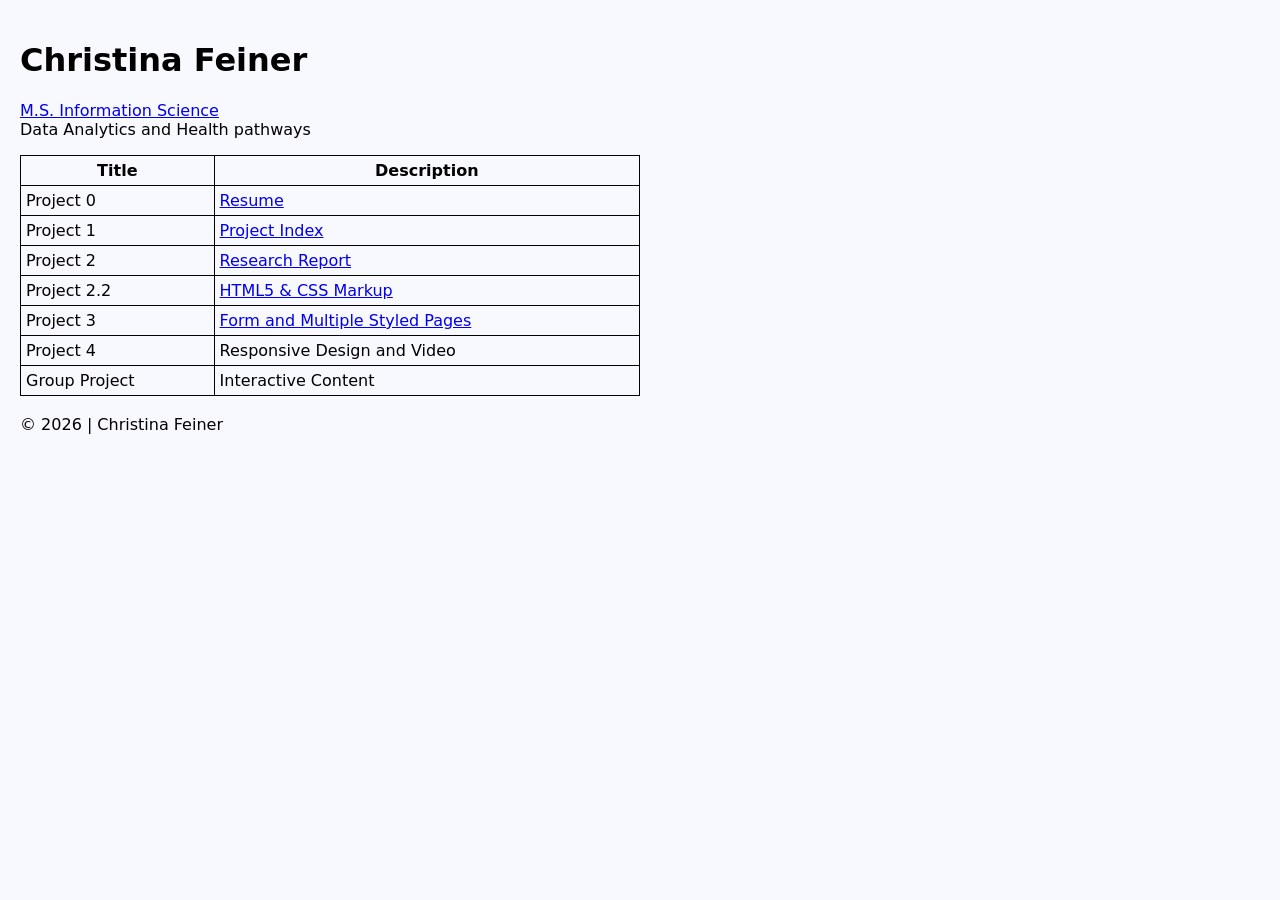
<file: index.html>
<!DOCTYPE html>
<html lang="en">
    <head>
        <title>Christina Feiner's Web Dev Course Index</title>
        <link rel="stylesheet" href="css/styles.css">
    </head>
        <body>
            <header>
                <h1>Christina Feiner</h1>
            </header>
            <main>
                <p><a href="https://sis.wayne.edu/msis">M.S. Information Science</a><br>
                Data Analytics and Health pathways</p>
                <table style="width:50%">
                    <thead>
                    <tr>
                    <th>Title</th>
                    <th>Description</th>
                    </tr>
                    </thead>

                    <tbody>
                    <tr>
                        <td>Project 0</td>
                        <td><a href="https://inf-6420-sp26.github.io/resume-chfe-le/resume/">Resume</a></td>
                    </tr>
                    <tr>
                        <td>Project 1</td>
                        <td><a href="https://inf-6420-sp26.github.io/projects-chfe-le/">Project Index</a></td>
                    </tr>
                    <tr>
                        <td>Project 2</td>
                        <td><a href ="https://inf-6420-sp26.github.io/projects-chfe-le/Project_2/">Research Report</a></td>
                    </tr>
                    <tr>
                        <td>Project 2.2</td>
                        <td> <a href="//inf-6420-sp26.github.io/projects-chfe-le/coffee/index.html">HTML5 & CSS Markup</a></td>
                    </tr>
                    <tr>
                        <td>Project 3</td>
                        <td> <a href="https://inf-6420-sp26.github.io/projects-chfe-le/Project_3/">Form and Multiple Styled Pages</a></td>
                    </tr>
                    <tr>
                        <td>Project 4</td>
                        <td>Responsive Design and Video</td>
                    </tr>
                    <tr>
                        <td>Group Project</td>
                        <td>Interactive Content</td>
                    </tr>   
                    </tbody> 
                </table>
            
            
            </main><br>
            

            <footer>© 2026 | Christina Feiner</footer>




        </body>
</html>
</file>
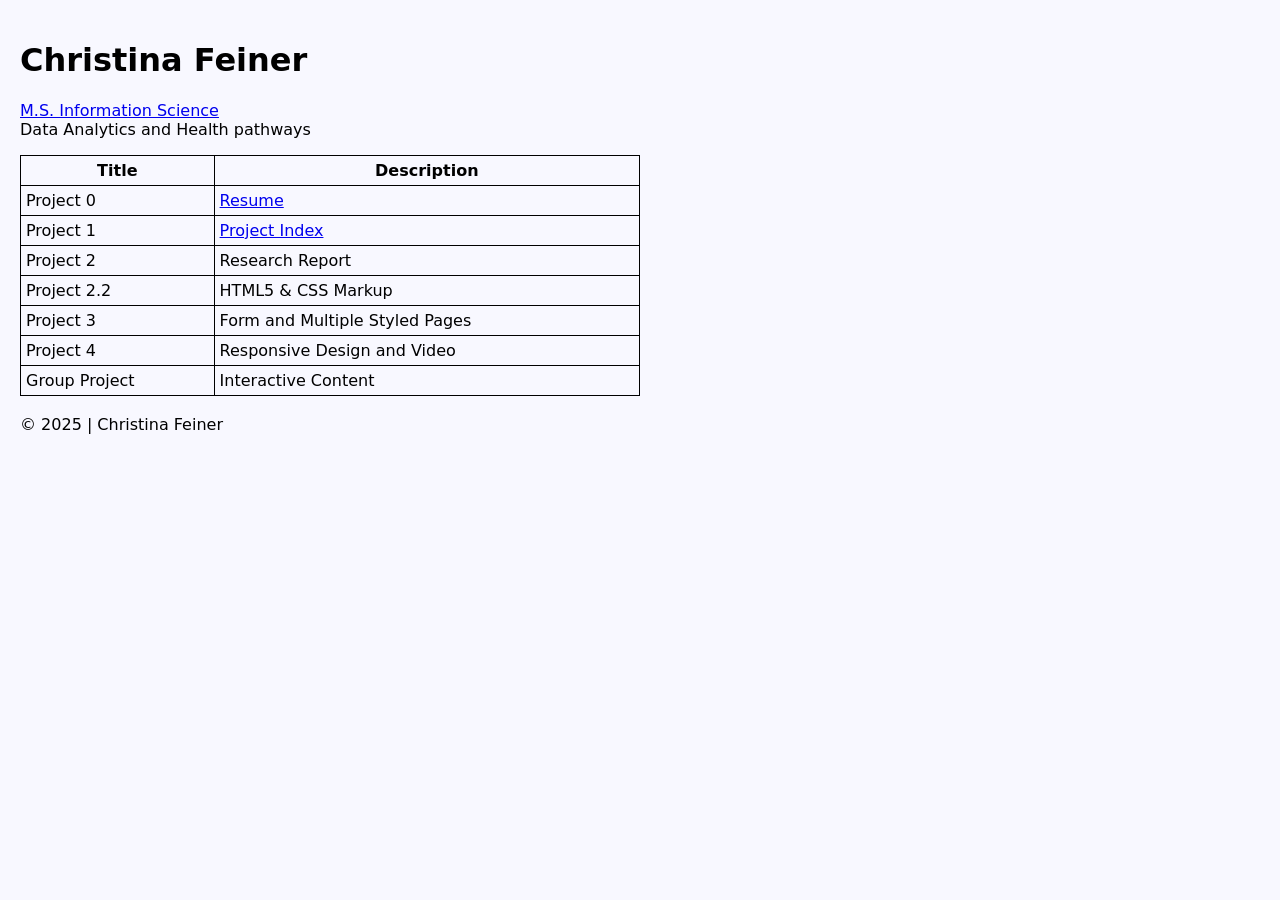
<file: Project_1/index.html>
<!DOCTYPE html>
<html lang="en">
    <head>
        <title>Christina Feiner's Web Dev Course Index</title>
         <link rel="stylesheet" href="css/styles.css">
    </head>
        <body>
            <header>
                <h1>Christina Feiner</h1>
            </header>
            <main>
                <p><a href="https://sis.wayne.edu/msis">M.S. Information Science</a><br>
               Data Analytics and Health pathways</p>
                <table style="width:50%">
                    <thead>
                    <tr>
                    <th>Title</th>
                    <th>Description</th>
                    </tr>
                    </thead>

                    <tbody>
                    <tr>
                        <td>Project 0</td>
                        <td><a href="https://inf-6420-sp26.github.io/resume-chfe-le/resume/">Resume</a></td>
                    </tr>
                    <tr>
                        <td>Project 1</td>
                        <td><a href="https://inf-6420-sp26.github.io/projects-chfe-le/">Project Index</a></td>
                    </tr>
                    <tr>
                        <td>Project 2</td>
                        <td>Research Report</td>
                    </tr>
                    <tr>
                        <td>Project 2.2</td>
                        <td>HTML5 & CSS Markup</td>
                    </tr>
                    <tr>
                        <td>Project 3</td>
                        <td>Form and Multiple Styled Pages</td>
                    </tr>
                    <tr>
                        <td>Project 4</td>
                        <td>Responsive Design and Video</td>
                    </tr>
                    <tr>
                        <td>Group Project</td>
                        <td>Interactive Content</td>
                    </tr>   
                    </tbody> 
                </table>
            
            
            </main><br>
            

            <footer>© 2025 | Christina Feiner</footer>




        </body>
</html>
</file>
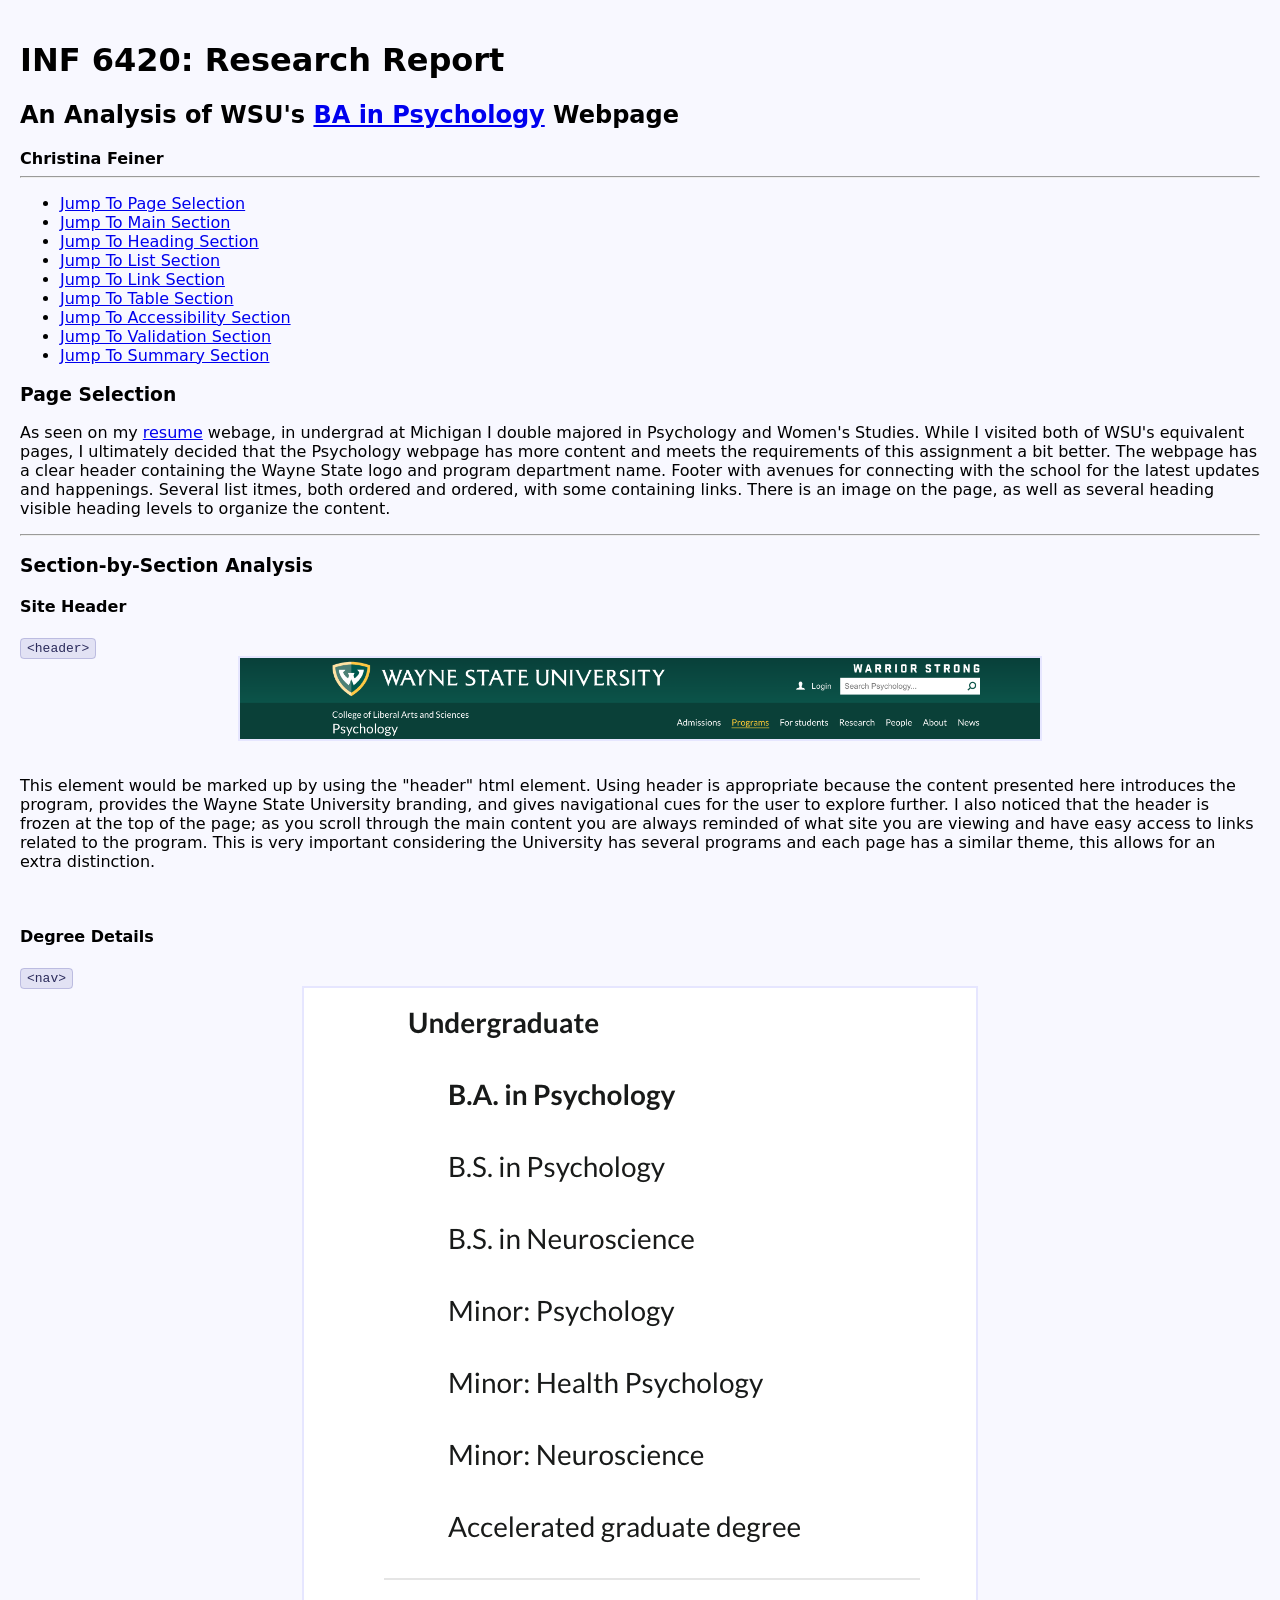
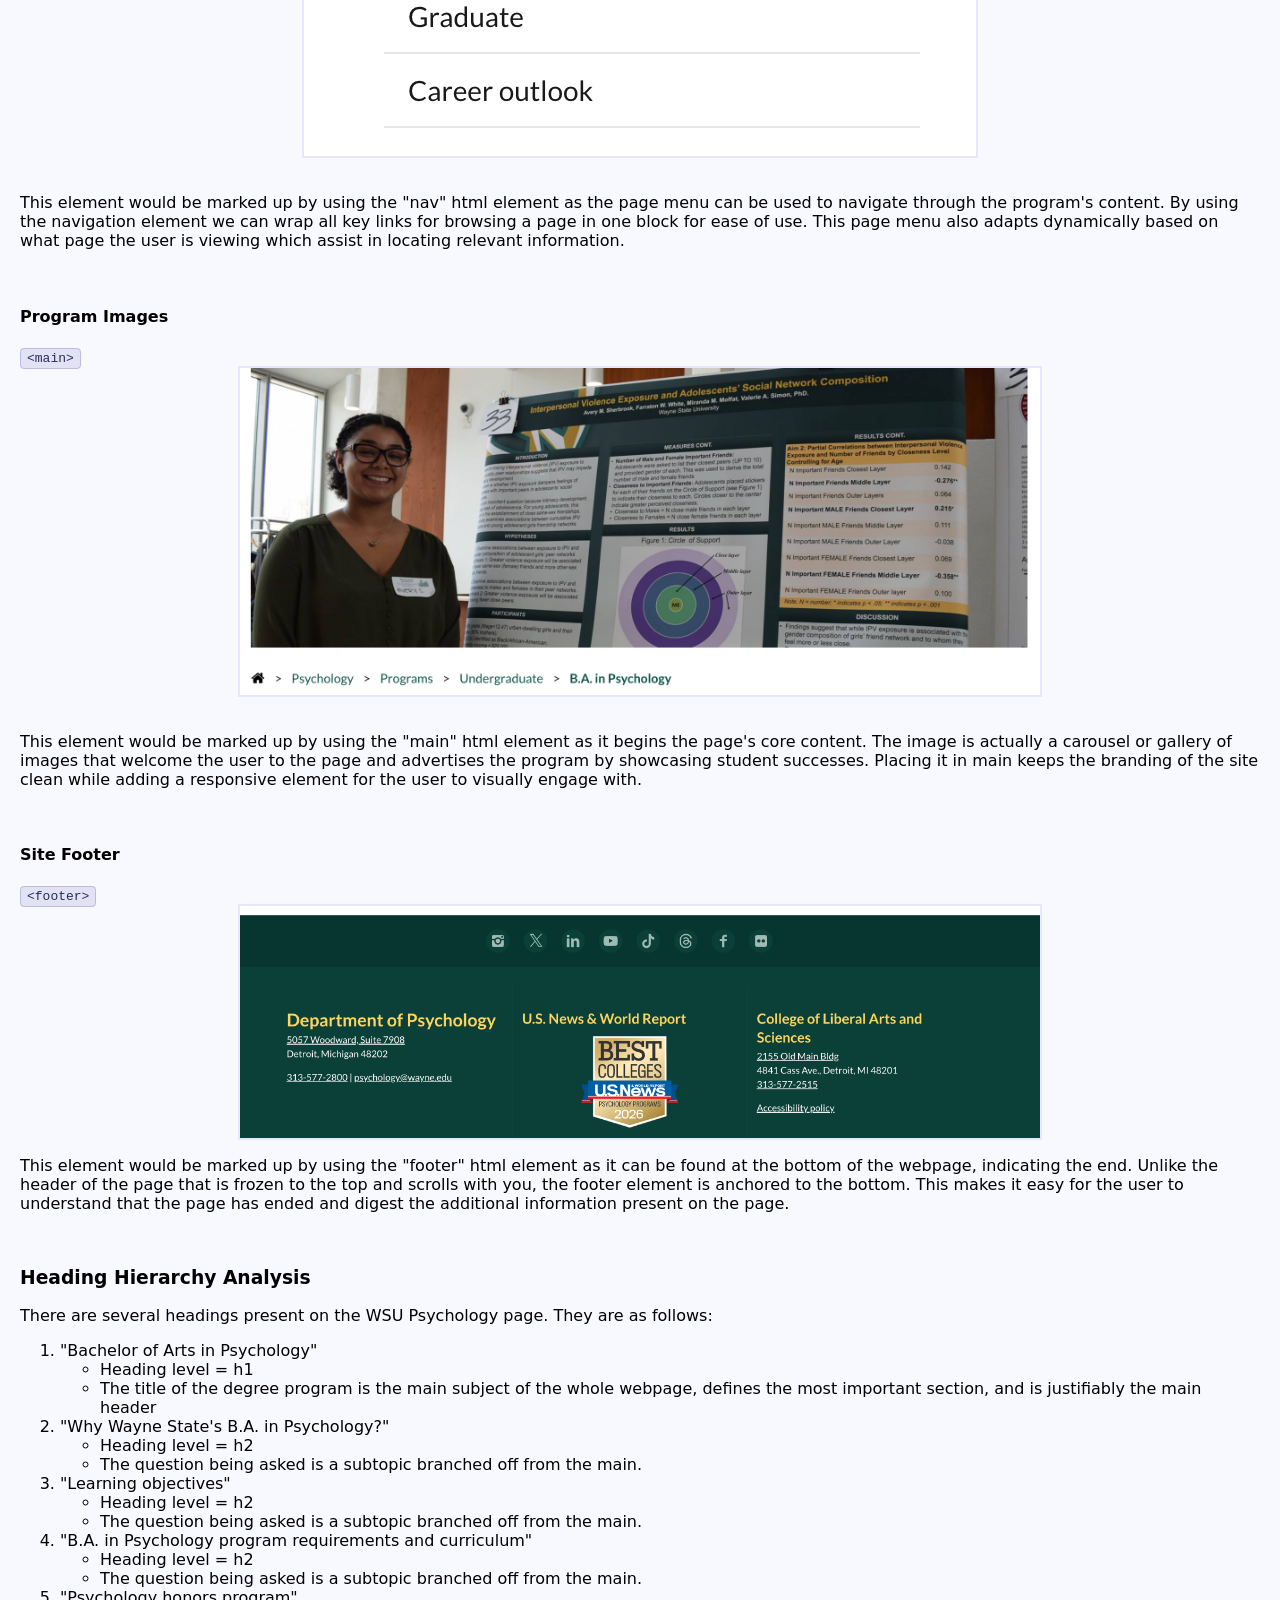
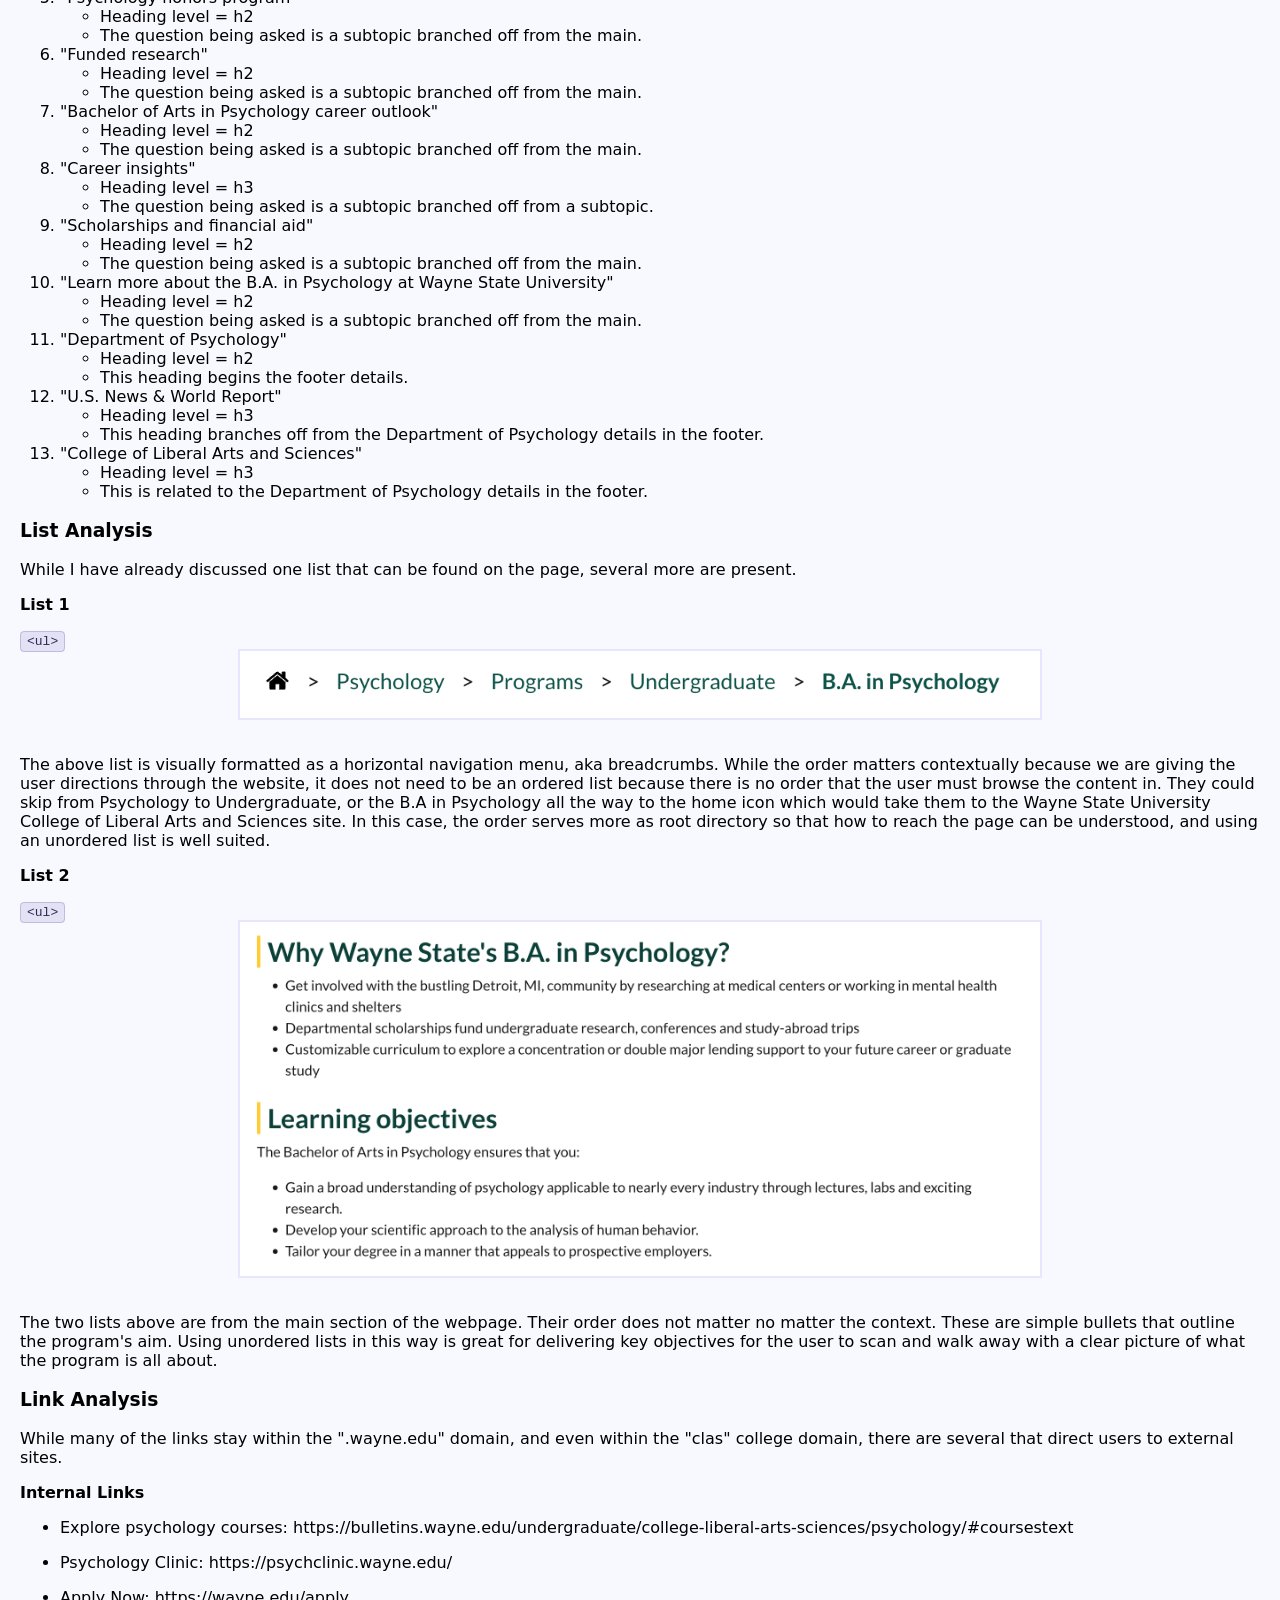
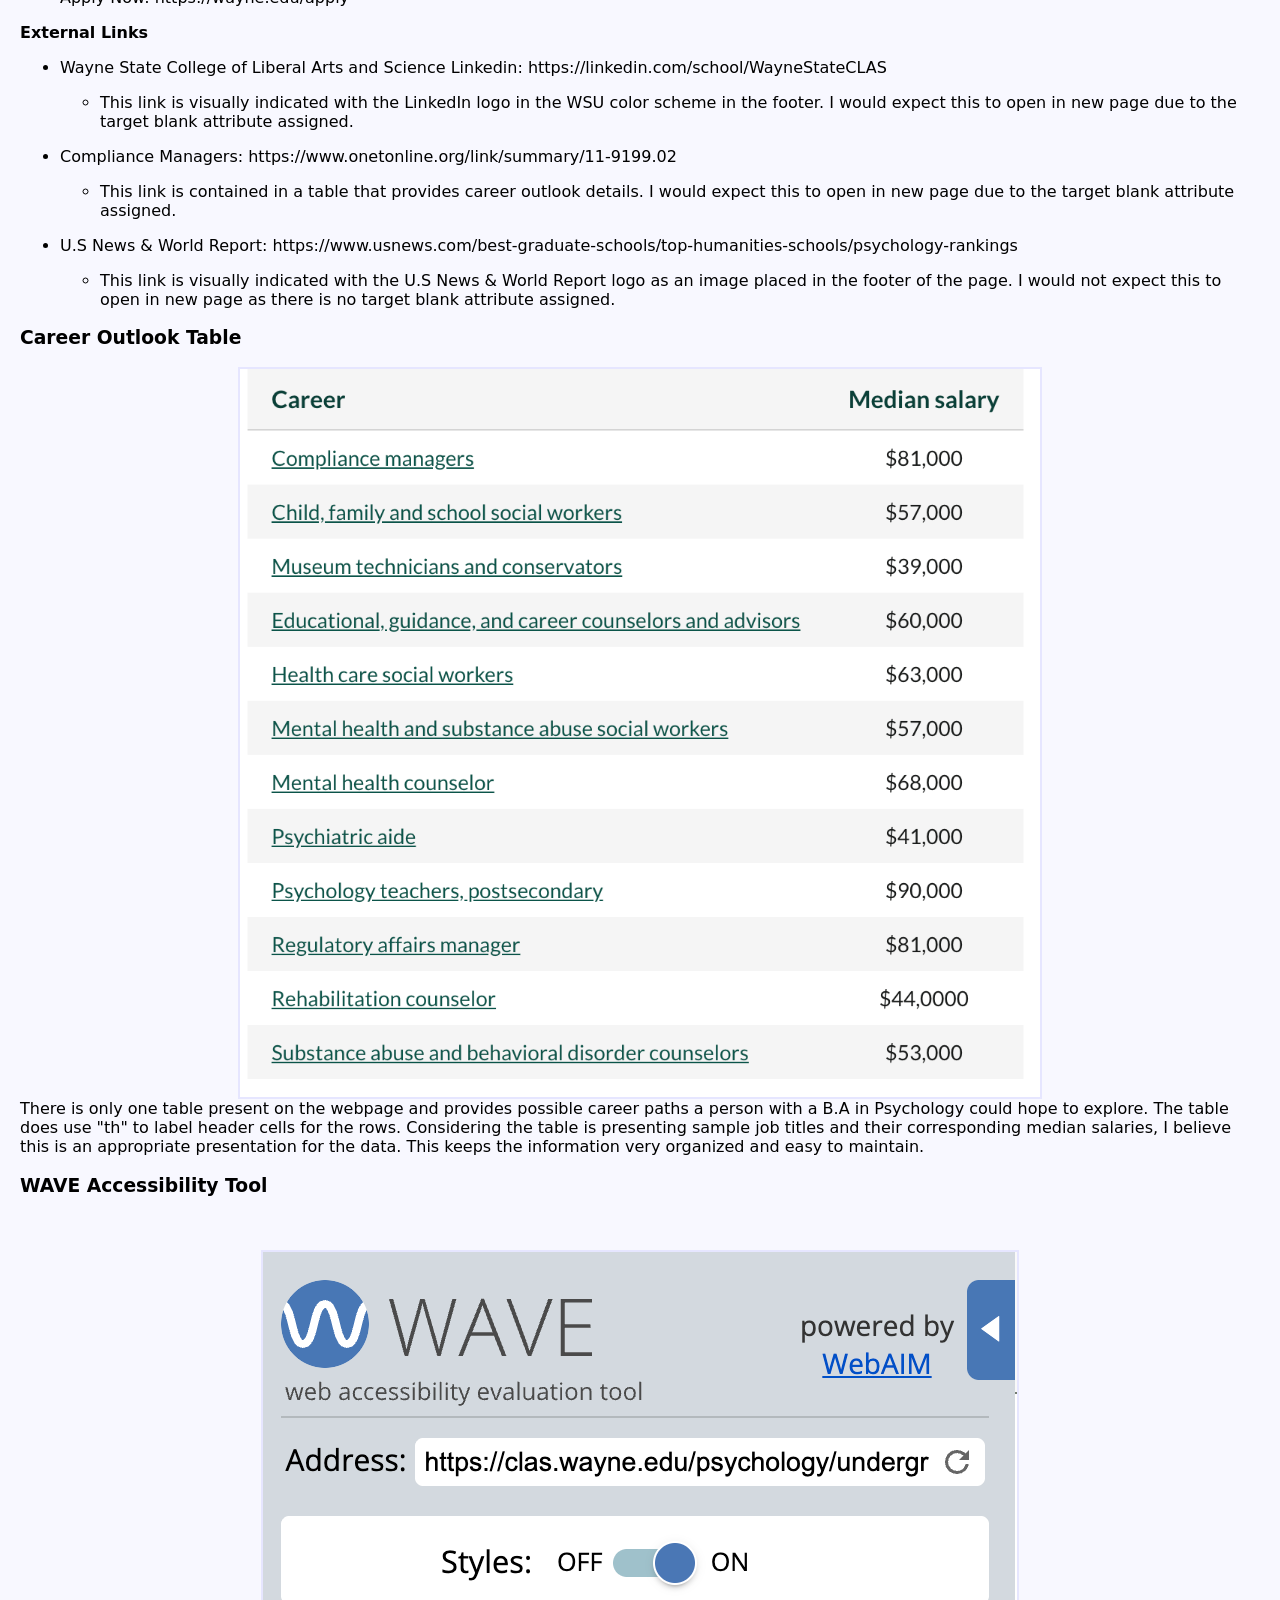
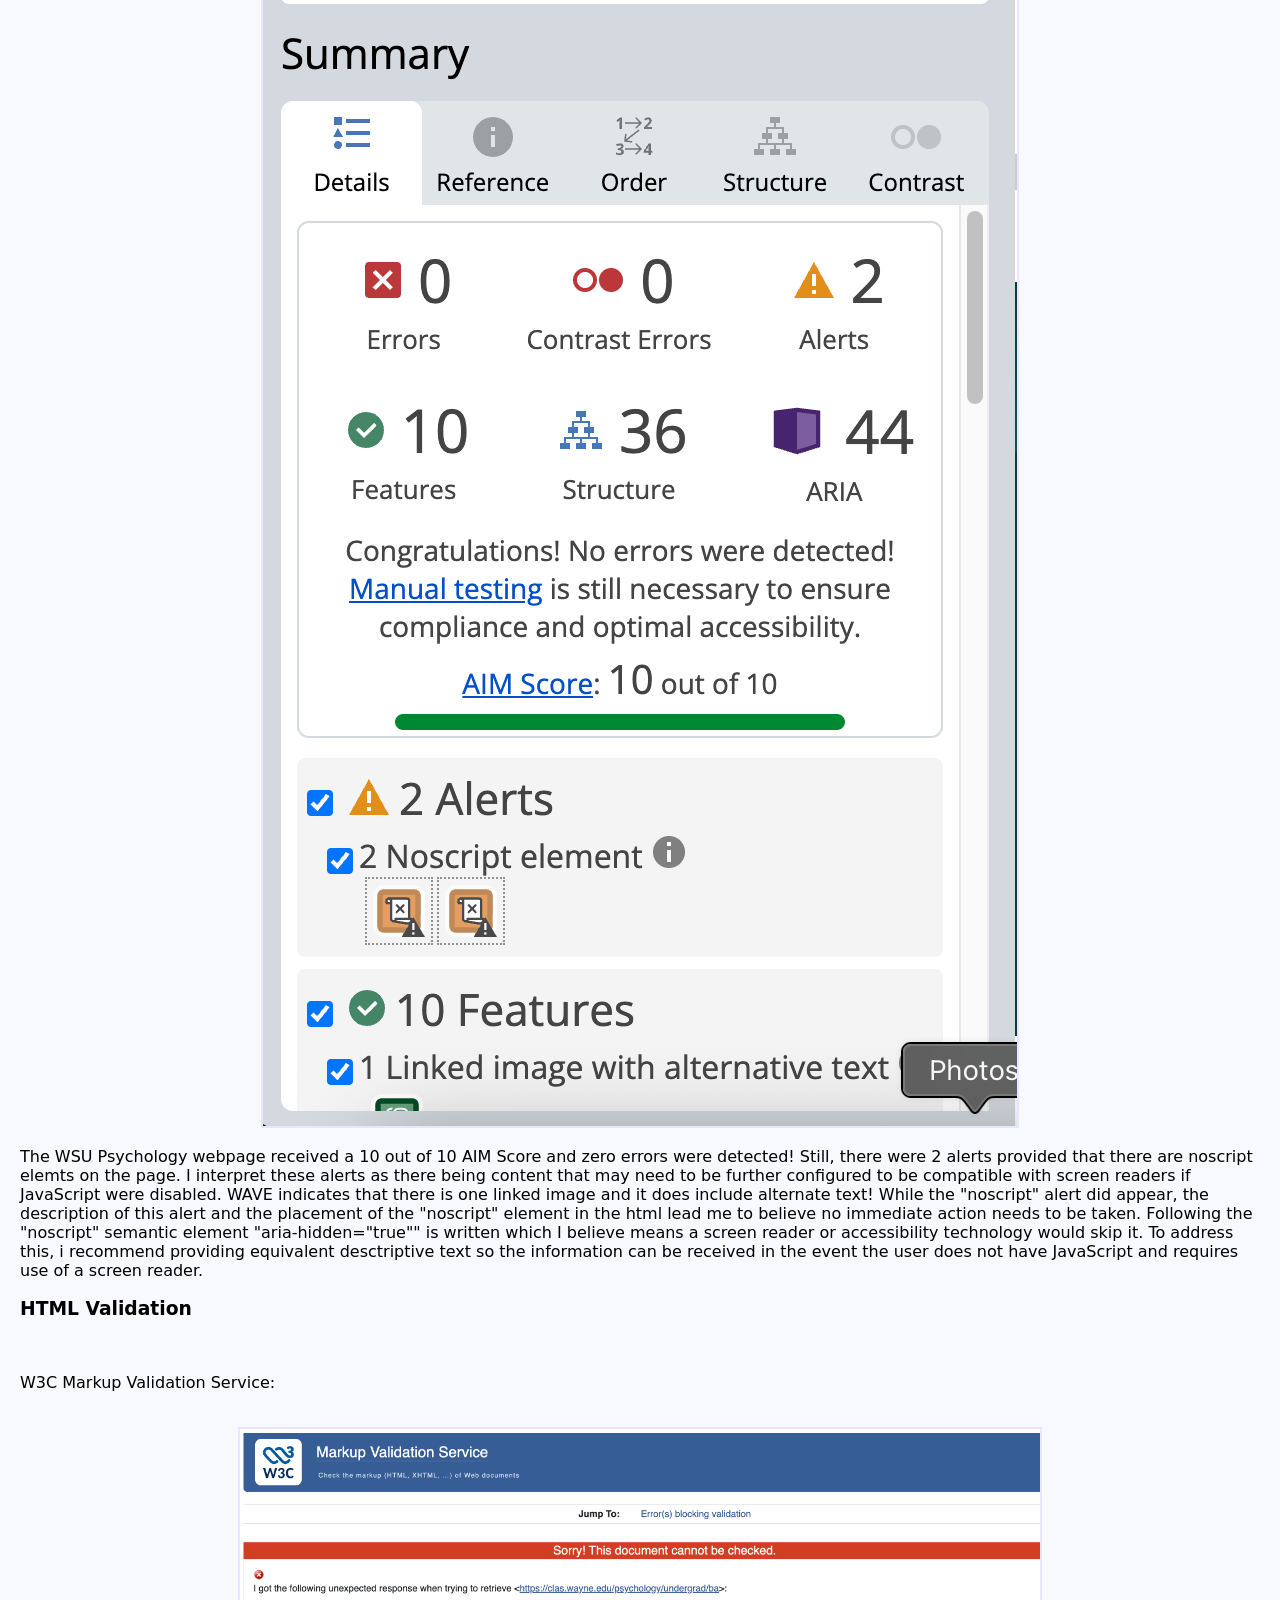
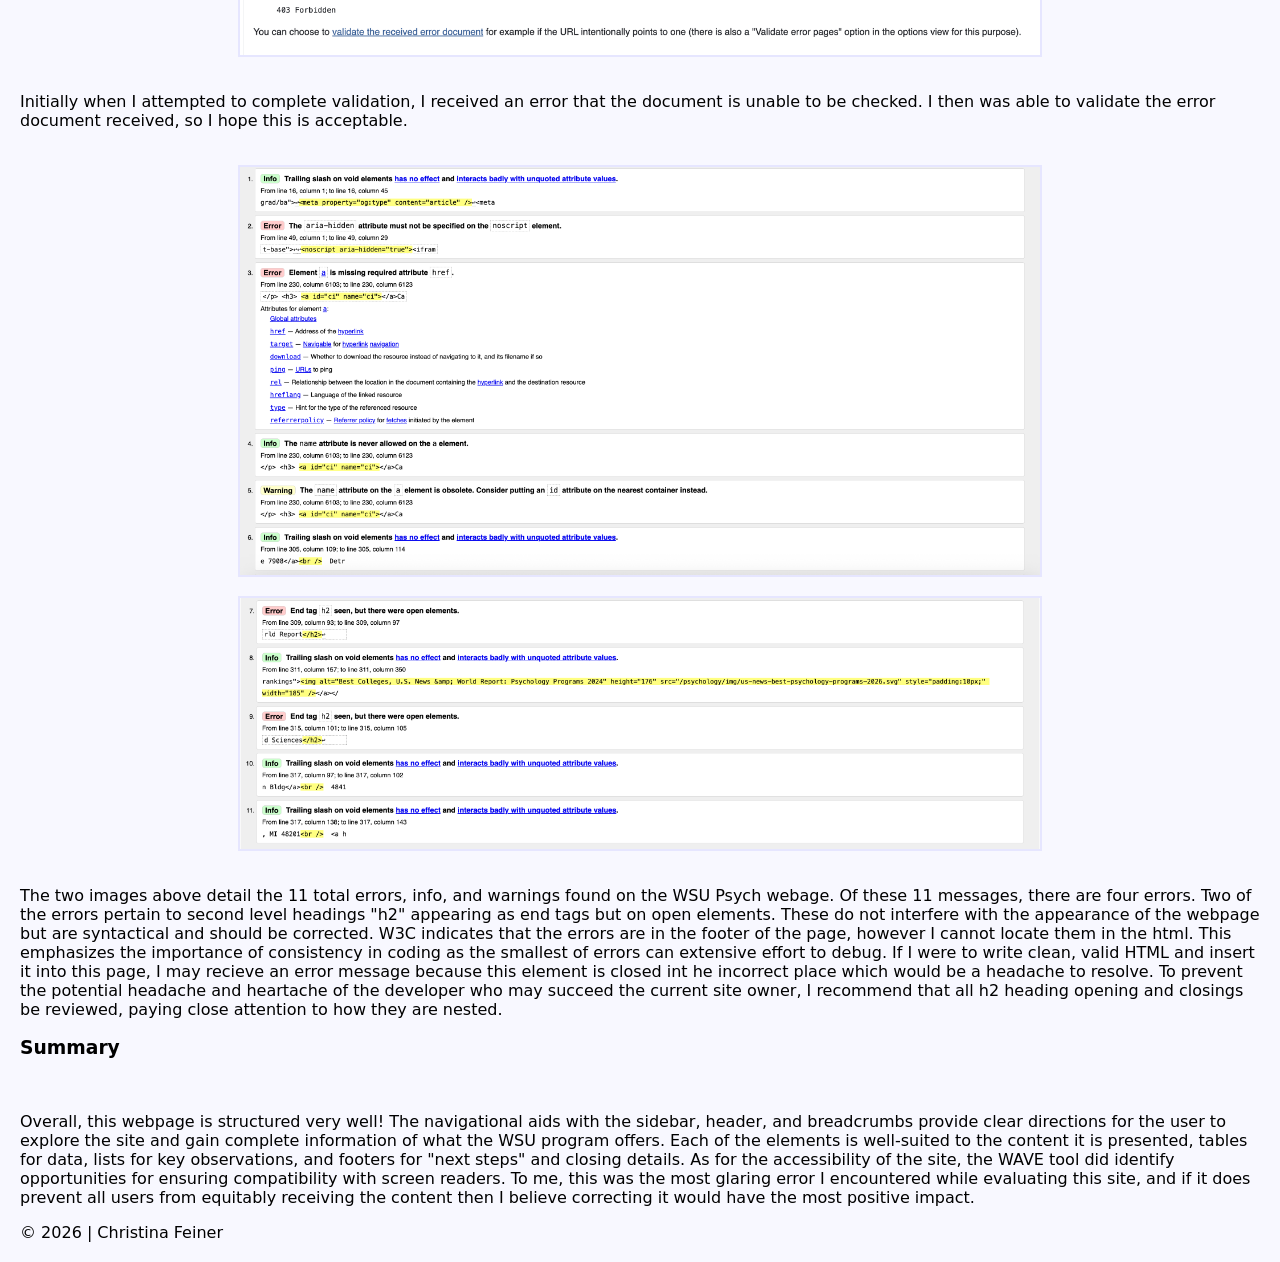
<file: Project_2/index.html>
<!DOCTYPE html>
<html lang="en">
    <head>
        <title>An Analysis of WSU's BA in Psychology Webpage</title>
         <link rel="stylesheet" href="css/styles.css">
    </head>
    <body>
        <header>
                <h1>INF 6420: Research Report</h1>
                <h2>An Analysis of WSU's <a href="https://clas.wayne.edu/psychology/undergrad/ba">BA in Psychology</a> Webpage</h2>
                <strong>Christina Feiner</strong>
                <hr>
        </header>
        <main>
            
            <ul>
                <li><a href="#Page-Selection">Jump To Page Selection</a></li>
                <li><a href="#Section-By-Section">Jump To Main Section</a></li>
                <li><a href="#Heading-Hierarchy">Jump To Heading Section</a></li>
                <li><a href="#Lists">Jump To List Section</a></li>
                <li><a href="#Links">Jump To Link Section</a></li>
                <li><a href="#Tables">Jump To Table Section</a></li>
                <li><a href="#Accessibility">Jump To Accessibility Section</a></li>
                <li><a href="#Validation">Jump To Validation Section</a></li>
                <li><a href="#Summary">Jump To Summary Section</a></li>

            </ul>
            <section id="Page-Selection">
                <h3>Page Selection</h3>
        
            <p> As seen on my <a href="https://inf-6420-sp26.github.io/resume-chfe-le/resume/" target="_blank">resume</a> webage, in undergrad at Michigan I double majored in Psychology and Women's Studies.
               While I visited both of WSU's equivalent pages, I ultimately decided that the Psychology webpage has more content and meets the requirements of this assignment a bit better.
               The webpage has a clear header containing the Wayne State logo and program department name. 
               Footer with avenues for connecting with the school for the latest updates and happenings.
               Several list itmes, both ordered and ordered, with some containing links.
               There is an image on the page, as well as several heading visible heading levels to organize the content.
            </p>
            <hr>
            </section>
            <section id="Section-By-Section">
                <h3>Section-by-Section Analysis</h3>
         
                    <h4>Site Header</h4>
                    <code>&lt;header&gt;</code>
                    <img src="images/Header_Psych.png" alt="Wayne State University Psychology program webpage header"><br>
                
                <p>This element would be marked up by using the "header" html element.
                Using header is appropriate because the content presented here introduces the program, provides the Wayne State University branding, and gives navigational cues for the user to explore further. 
                I also noticed that the header is frozen at the top of the page; as you scroll through the main content you are always reminded of what site you are viewing and have easy access to links related to the program. 
                This is very important considering the University has several programs and each page has a similar theme, this allows for an extra distinction.</p> <br>
                  
                  
                     <h4>Degree Details</h4>
                     <code>&lt;nav&gt;</code>
                     <img src="images/Nav_List_Psych.png" alt="Wayne State University Psychology degree options list"><br>
                
                <p>This element would be marked up by using the "nav" html element as the page menu can be used to navigate through the program's content.
                By using the navigation element we can wrap all key links for browsing a page in one block for ease of use. 
                This page menu also adapts dynamically based on what page the user is viewing which assist in locating relevant information.</p> <br>
                
                    
                     <h4>Program Images</h4>
                     <code>&lt;main&gt;</code>
                     <img src="images/Image_Psych.png" alt="Wayne State University Psychology landing image"><br>
                
                <p>This element would be marked up by using the "main" html element as it begins the page's core content.
                The image is actually a carousel or gallery of images that welcome the user to the page and advertises the program by showcasing student successes.
                Placing it in main keeps the branding of the site clean while adding a responsive element for the user to visually engage with.</p>  <br>
                 
                     <h4>Site Footer</h4>
                     <code>&lt;footer&gt;</code>
                     <img src="images/Footer_Psych.png" alt="Wayne State University Psychology program webpage footer">
                
                <p>This element would be marked up by using the "footer" html element as it can be found at the bottom of the webpage, indicating the end.
                Unlike the header of the page that is frozen to the top and scrolls with you, the footer element is anchored to the bottom. 
                This makes it easy for the user to understand that the page has ended and digest the additional information present on the page.</p>
            
        <br>
        </section>
        <section id = "Heading-Hierarchy">
            <h3>Heading Hierarchy Analysis</h3>
            <p>There are several headings present on the WSU Psychology page. They are as follows:</p>
            <ol>
                <li>"Bachelor of Arts in Psychology"
                    <ul><li>Heading level = h1</li></ul>
                    <ul><li>The title of the degree program is the main subject of the whole webpage, defines the most important section, and is justifiably the main header</li></ul>
                </li>
                <li>"Why Wayne State's B.A. in Psychology?"
                    <ul><li>Heading level = h2</li></ul>
                    <ul><li>The question being asked is a subtopic branched off from the main.</li></ul>
                </li>
                <li>"Learning objectives"
                    <ul><li>Heading level = h2</li></ul>
                    <ul><li>The question being asked is a subtopic branched off from the main.</li></ul>
                </li>
                <li>"B.A. in Psychology program requirements and curriculum"
                    <ul><li>Heading level = h2</li></ul>
                    <ul><li>The question being asked is a subtopic branched off from the main.</li></ul>
                </li>
                <li>"Psychology honors program"
                    <ul><li>Heading level = h2</li></ul>
                    <ul><li>The question being asked is a subtopic branched off from the main.</li></ul>
                </li>
                <li>"Funded research"
                    <ul><li>Heading level = h2</li></ul>
                    <ul><li>The question being asked is a subtopic branched off from the main.</li></ul>
                </li>
                <li>"Bachelor of Arts in Psychology career outlook"
                    <ul><li>Heading level = h2</li></ul>
                    <ul><li>The question being asked is a subtopic branched off from the main.</li></ul>
                </li>
                <li>"Career insights"
                    <ul><li>Heading level = h3</li></ul>
                    <ul><li>The question being asked is a subtopic branched off from a subtopic.</li></ul>
                </li>
                <li>"Scholarships and financial aid"
                    <ul><li>Heading level = h2</li></ul>
                    <ul><li>The question being asked is a subtopic branched off from the main.</li></ul>
                </li>
                <li>"Learn more about the B.A. in Psychology at Wayne State University"
                    <ul><li>Heading level = h2</li></ul>
                    <ul><li>The question being asked is a subtopic branched off from the main.</li></ul>
                </li>
                <li>"Department of Psychology"
                    <ul><li>Heading level = h2</li></ul>
                    <ul><li>This heading begins the footer details.</li></ul>
                </li>
                <li>"U.S. News & World Report"
                    <ul><li>Heading level = h3</li></ul>
                    <ul><li>This heading branches off from the Department of Psychology details in the footer.</li></ul>
                </li>
                <li>"College of Liberal Arts and Sciences"
                    <ul><li>Heading level = h3</li></ul>
                    <ul><li>This is related to the Department of Psychology details in the footer.</li></ul>
                </li> <!---TBH these last two heading levels dont make much sense to me. Not sure-->
            </ol>
        </section>
        <section id = "Lists">
            <h3>List Analysis</h3>
            <p>While I have already discussed one list that can be found on the page, several more are present.</p>
                
            <p><strong>List 1</strong></p>
                <code>&lt;ul&gt;</code>
            <img src = "images/Nav_Breadcrumbs_Psych.png" alt = "Wayne State University Psychology webpage navigation breadcrumbs"><br>

                   <p>The above list is visually formatted as a horizontal navigation menu, aka breadcrumbs. While the order matters contextually because we are giving the user directions through the website, it does not need to be an ordered list because there is no order that the user must browse the content in.
                    They could skip from Psychology to Undergraduate, or the B.A in Psychology all the way to the home icon which would take them to the Wayne State University College of Liberal Arts and Sciences site.
                    In this case, the order serves more as root directory so that how to reach the page can be understood, and using an unordered list is well suited.</p>
                    
               
            <p><strong>List 2</strong></p>
                <code>&lt;ul&gt;</code>
            <img src = "images/List_Items_Psych.png" alt="Wayne State University Psychology webpage main section list items"><br>
            
                    <p>The two lists above are from the main section of the webpage. Their order does not matter no matter the context. These are simple bullets that outline the program's aim. 
                    Using unordered lists in this way is great for delivering key objectives for the user to scan and walk away with a clear picture of what the program is all about.</p>
                    
        </section>
        <section id="Links">
            <h3>Link Analysis</h3>
            <p>While many of the links stay within the ".wayne.edu" domain, and even within the "clas" college domain, there are several that direct users to external sites.</p>
            
                <strong>Internal Links</strong>
                <ul>
                <li>
                    <p>Explore psychology courses: https://bulletins.wayne.edu/undergraduate/college-liberal-arts-sciences/psychology/#coursestext</p>
                </li>
                <li>
                    <p>Psychology Clinic: https://psychclinic.wayne.edu/</p>
                </li>
                <li>
                    <p>Apply Now: https://wayne.edu/apply</p>
                </li>
            </ul>
            
                <strong>External Links</strong>
                <ul>
                <li>
                   <p>Wayne State College of Liberal Arts and Science Linkedin: https://linkedin.com/school/WayneStateCLAS</p> 
                   <ul><li>This link is visually indicated with the LinkedIn logo in the WSU color scheme in the footer. I would expect this to open in new page due to the target blank attribute assigned. </li></ul>
                </li>
                <li>
                    <p>Compliance Managers: https://www.onetonline.org/link/summary/11-9199.02</p>
                    <ul><li>This link is contained in a table that provides career outlook details. I would expect this to open in new page due to the target blank attribute assigned. </li></ul>
                </li>
                <li>
                    <p>U.S News & World Report: https://www.usnews.com/best-graduate-schools/top-humanities-schools/psychology-rankings</p>
                    <ul><li>This link is visually indicated with the U.S News & World Report logo as an image placed in the footer of the page. I would not expect this to open in new page as there is no target blank attribute assigned. </li></ul>
                </li>
            </ul>
        </section>
        <section id="Tables">
            <h3>Career Outlook Table</h3>
            <p>
                <img src="images/Table_Psych.png" alt="Table of Wayne State University Psychology Career Outlooks">
                There is only one table present on the webpage and provides possible career paths a person with a B.A in Psychology could hope to explore. 
                The table does use "th" to label header cells for the rows.
                Considering the table is presenting sample job titles and their corresponding median salaries, I believe this is an appropriate presentation for the data. This keeps the information very organized and easy to maintain.
            </p>
        </section>
        <section id="Accessibility">
            <h3>WAVE Accessibility Tool</h3><br>
            <p>
                <img src="images/WAVE_Psych.png" alt="Website Accessibility Evaluation Tool results"><br>
                The WSU Psychology webpage received a 10 out of 10 AIM Score and zero errors were detected! Still, there were 2 alerts provided that there are noscript elemts on the page. 
                I interpret these alerts as there being content that may need to be further configured to be compatible with screen readers if JavaScript were disabled.
                WAVE indicates that there is one linked image and it does include alternate text!
                While the "noscript" alert did appear, the description of this alert and the placement of the "noscript" element in the html lead me to believe no immediate action needs to be taken. 
                Following the "noscript" semantic element "aria-hidden="true"" is written which I believe means a screen reader or accessibility technology would skip it.
                To address this, i recommend providing equivalent desctriptive text so the information can be received in the event the user does not have JavaScript and requires use of a screen reader.
            </p>
        </section>
        <section id="Validation">
            <h3>HTML Validation</h3><br>
            <p>
                W3C Markup Validation Service:</p><br>
                <img src="images/W3C_Psych.png" alt="World Wide Web Markup Validation Service error"><br>

                <p>Initially when I attempted to complete validation, I received an error that the document is unable to be checked. I then was able to validate the error document received, so I hope this is acceptable.</p>
                <br>
                <img src="images/W3C_2_Psych.png" alt="Part one of World Wide Web Markup Validation Service results"><br>
                <img src="images/W3C_3_Psych.png" alt="Part two of World Wide Web Markup Validation Service results"><br>
                
                <p>The two images above detail the 11 total errors, info, and warnings found on the WSU Psych webage. Of these 11 messages, there are four errors. 
                Two of the errors pertain to second level headings "h2" appearing as end tags but on open elements. These do not interfere with the appearance of the webpage but are syntactical and should be corrected.
                W3C indicates that the errors are in the footer of the page, however I cannot locate them in the html. This emphasizes the importance of consistency in coding as the smallest of errors can extensive effort to debug. 
                If I were to write clean, valid HTML and insert it into this page, I may recieve an error message because this element is closed int he incorrect place which would be a headache to resolve.
                To prevent the potential headache and heartache of the developer who may succeed the current site owner, I recommend that all h2 heading opening and closings be reviewed, paying close attention to how they are nested.
                </p>
        </section>
        <section id="Summary">
            <h3>Summary</h3><br>
            <p>
                Overall, this webpage is structured very well! The navigational aids with the sidebar, header, and breadcrumbs provide clear directions for the user to explore the site and gain complete information of what the WSU program offers.
                Each of the elements is well-suited to the content it is presented, tables for data, lists for key observations, and footers for "next steps" and closing details. As for the accessibility of the site, the WAVE tool did identify opportunities for ensuring compatibility with screen readers. 
                To me, this was the most glaring error I encountered while evaluating this site, and if it does prevent all users from equitably receiving the content then I believe correcting it would have the most positive impact.
            </p>
        </section>
        </main>

<footer>
© 2026 | Christina Feiner
</footer>

    </body>
</file>
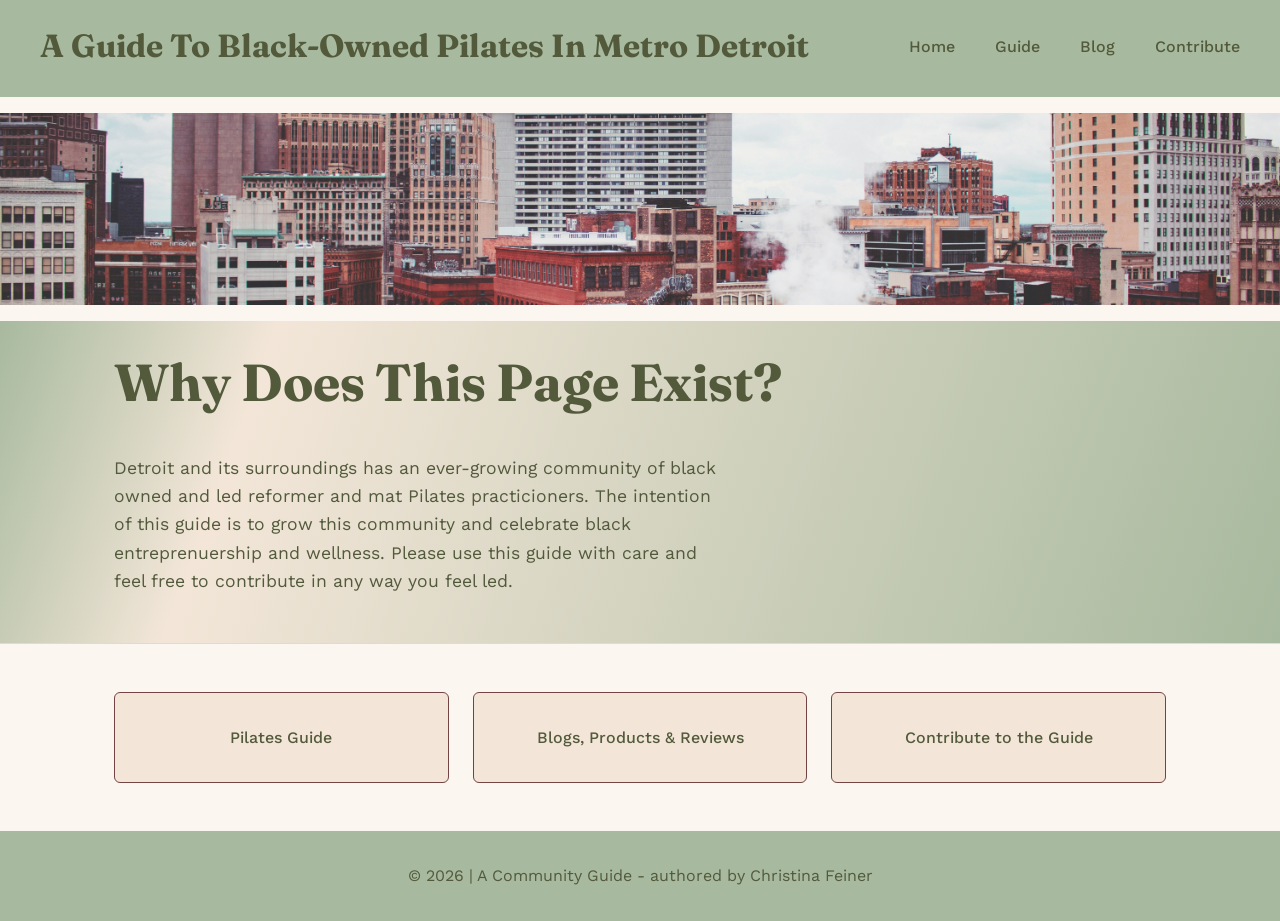
<file: Project_3/index.html>
<!--Guide to Black-Owned Pilates in Metro Detroit-->
<!DOCTYPE html>
<html lang="en">
<head>
    <meta charset="UTF-8">
    <meta name="viewport" content="width=device-width, initial-scale=1.0">
    <title>Detroit Area Black-Owned Pilates</title><!--might change to black led-->
    <link rel="stylesheet" href="styles.css">
</head>

<body>
        <div>
            <header class="site-header">
                <div class="nav-wrap">
                <h1 class="site-title">A Guide To Black-Owned Pilates In Metro Detroit</h1>
                <nav class="main-navigation"> 
                    <ul>
                        <li><a href="index.html">Home</a></li>
                        <li><a href="guide.html">Guide</a></li>
                        <li><a href="resources.html">Blog</a></li>
                        <li><a href="contact.html">Contribute</a></li>
                    </ul>
                </nav>
                </div>
            </header>
        </div>
    <main>
            <div class="banner">
            <img src="images/Detroit.jpg" alt="A picture of the Detroit skyline during the day.">
            </div>
        <section class="about">
            <div class="container">
                <h2>Why Does This Page Exist?</h2><br>
                <!--MENTION INCLUSIVITY-->
                <p>Detroit and its surroundings has an ever-growing community of black owned and led reformer and mat Pilates practicioners.
                    The intention of this guide is to grow this community and celebrate black entreprenuership and wellness.
                    Please use this guide with care and feel free to contribute in any way you feel led.
                </p>
            </div>
        </section>
        <section class="card-navigation">
            <!--NOT SURE IF THIS DIV CLASS IS RIGHT-->
            <div class="container">
                <ul class="card-grid">
                    <li class="card"><a href="guide.html">Pilates Guide</a></li>
                    <li class="card"><a href="resources.html">Blogs, Products & Reviews</a></li>
                    <li class="card"><a href="contact.html">Contribute to the Guide</a></li>
                </ul>
            </div>
        </section>
    </main>
</body>

<footer class="site-footer">© 2026 | A Community Guide - authored by Christina Feiner</footer>
</html>

<!--- The form will be adding additional instructors to the list -->
<!--- Use flexbox --><!--landing/home page should be mostly a header with an image in it and then underneath should be a directory of where to go. use "../index.html to go back to the home page" -->
<!--- Guide Page --> <!-- this is where to find the actual studios, wire in their contact info -->
<!--- Resources Page --><!-- this might turn into a blog with reviews and recommendations of like black owned activewear or activities to do in the d-->
<!--- Contribute to this Guide -->
</file>
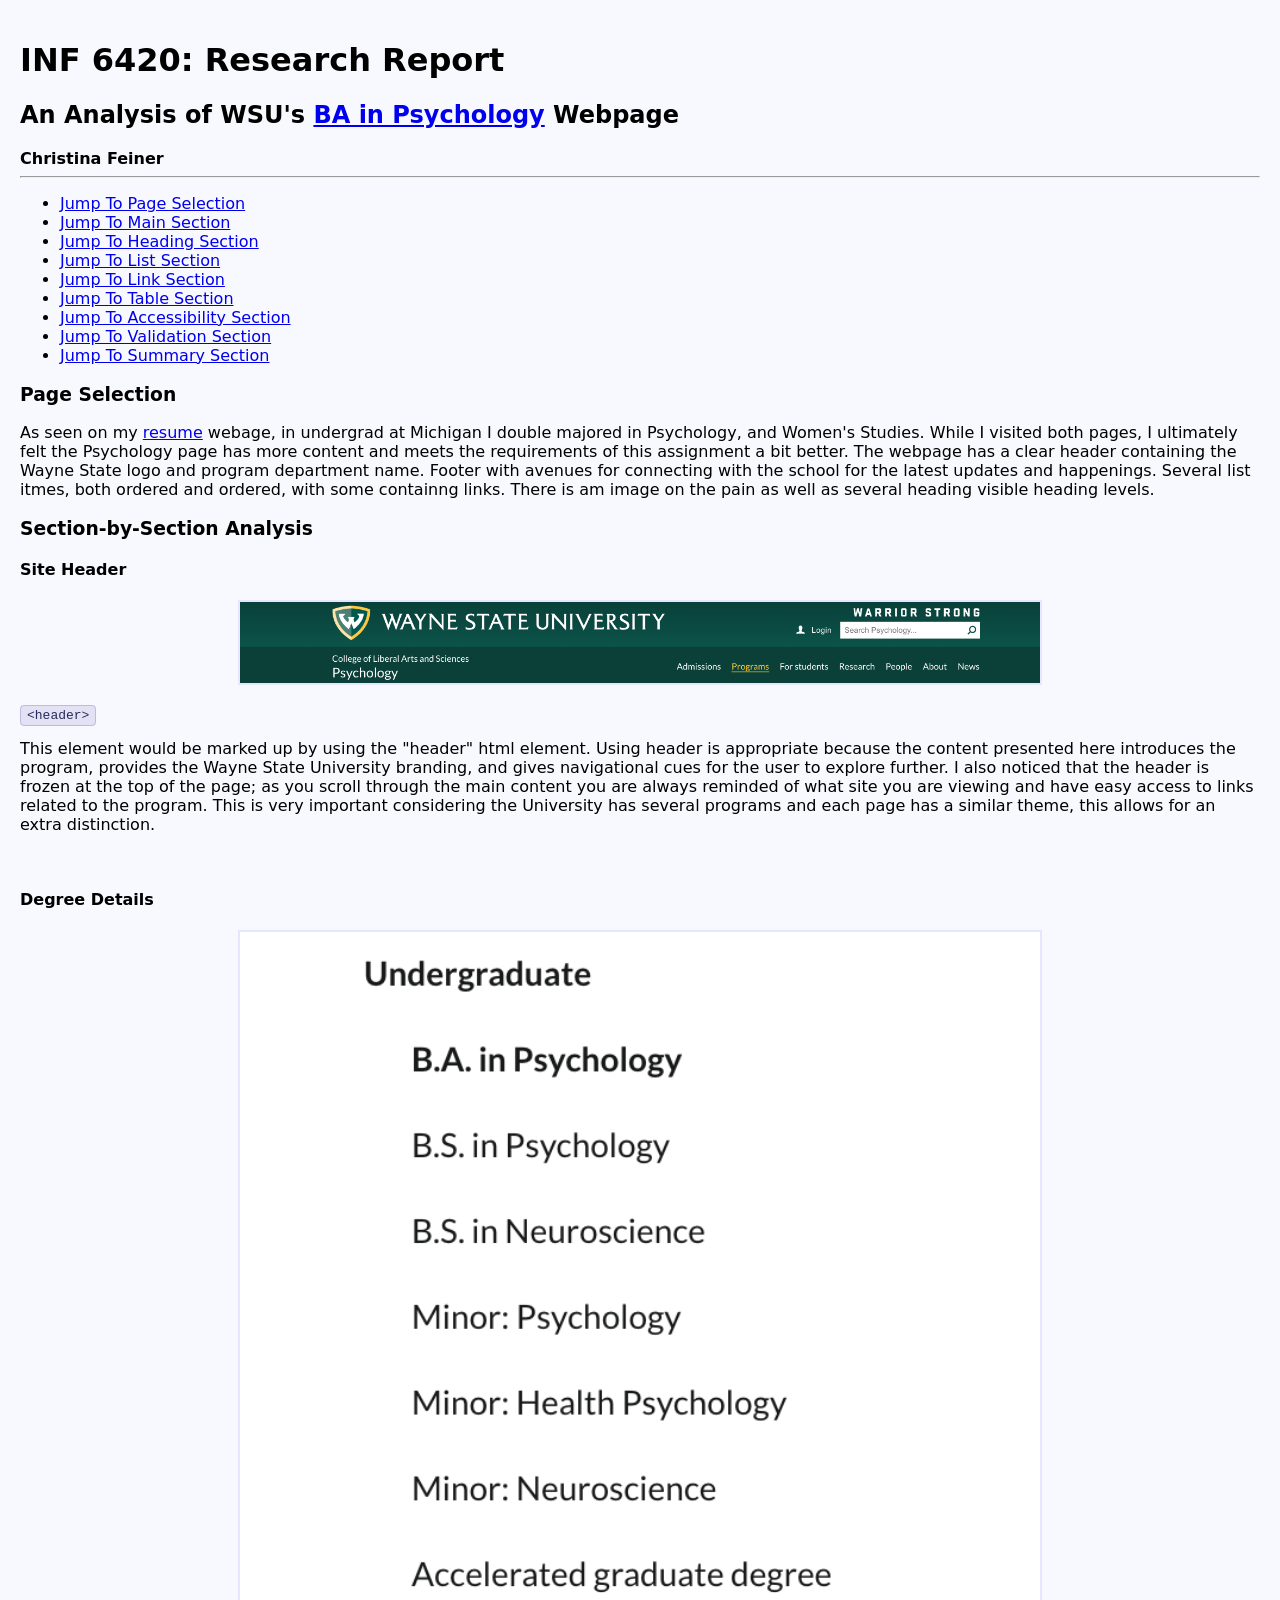
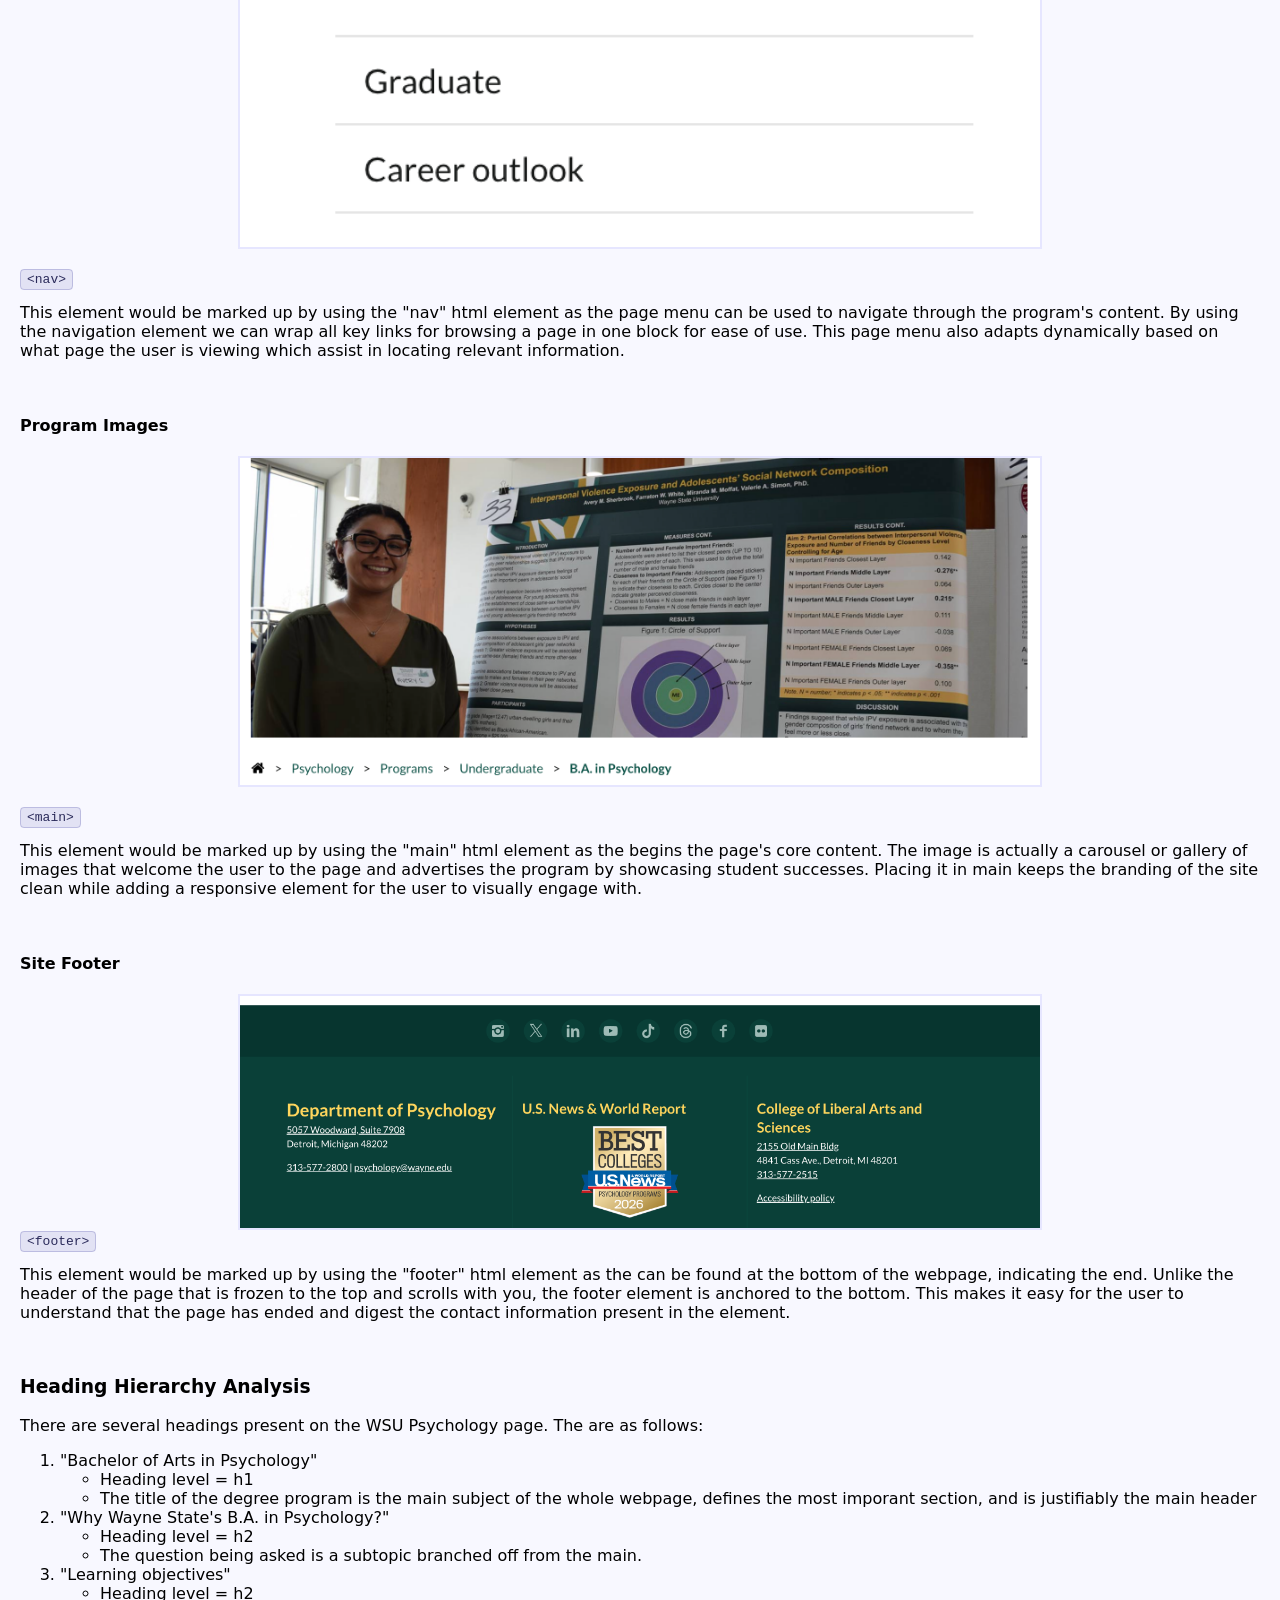
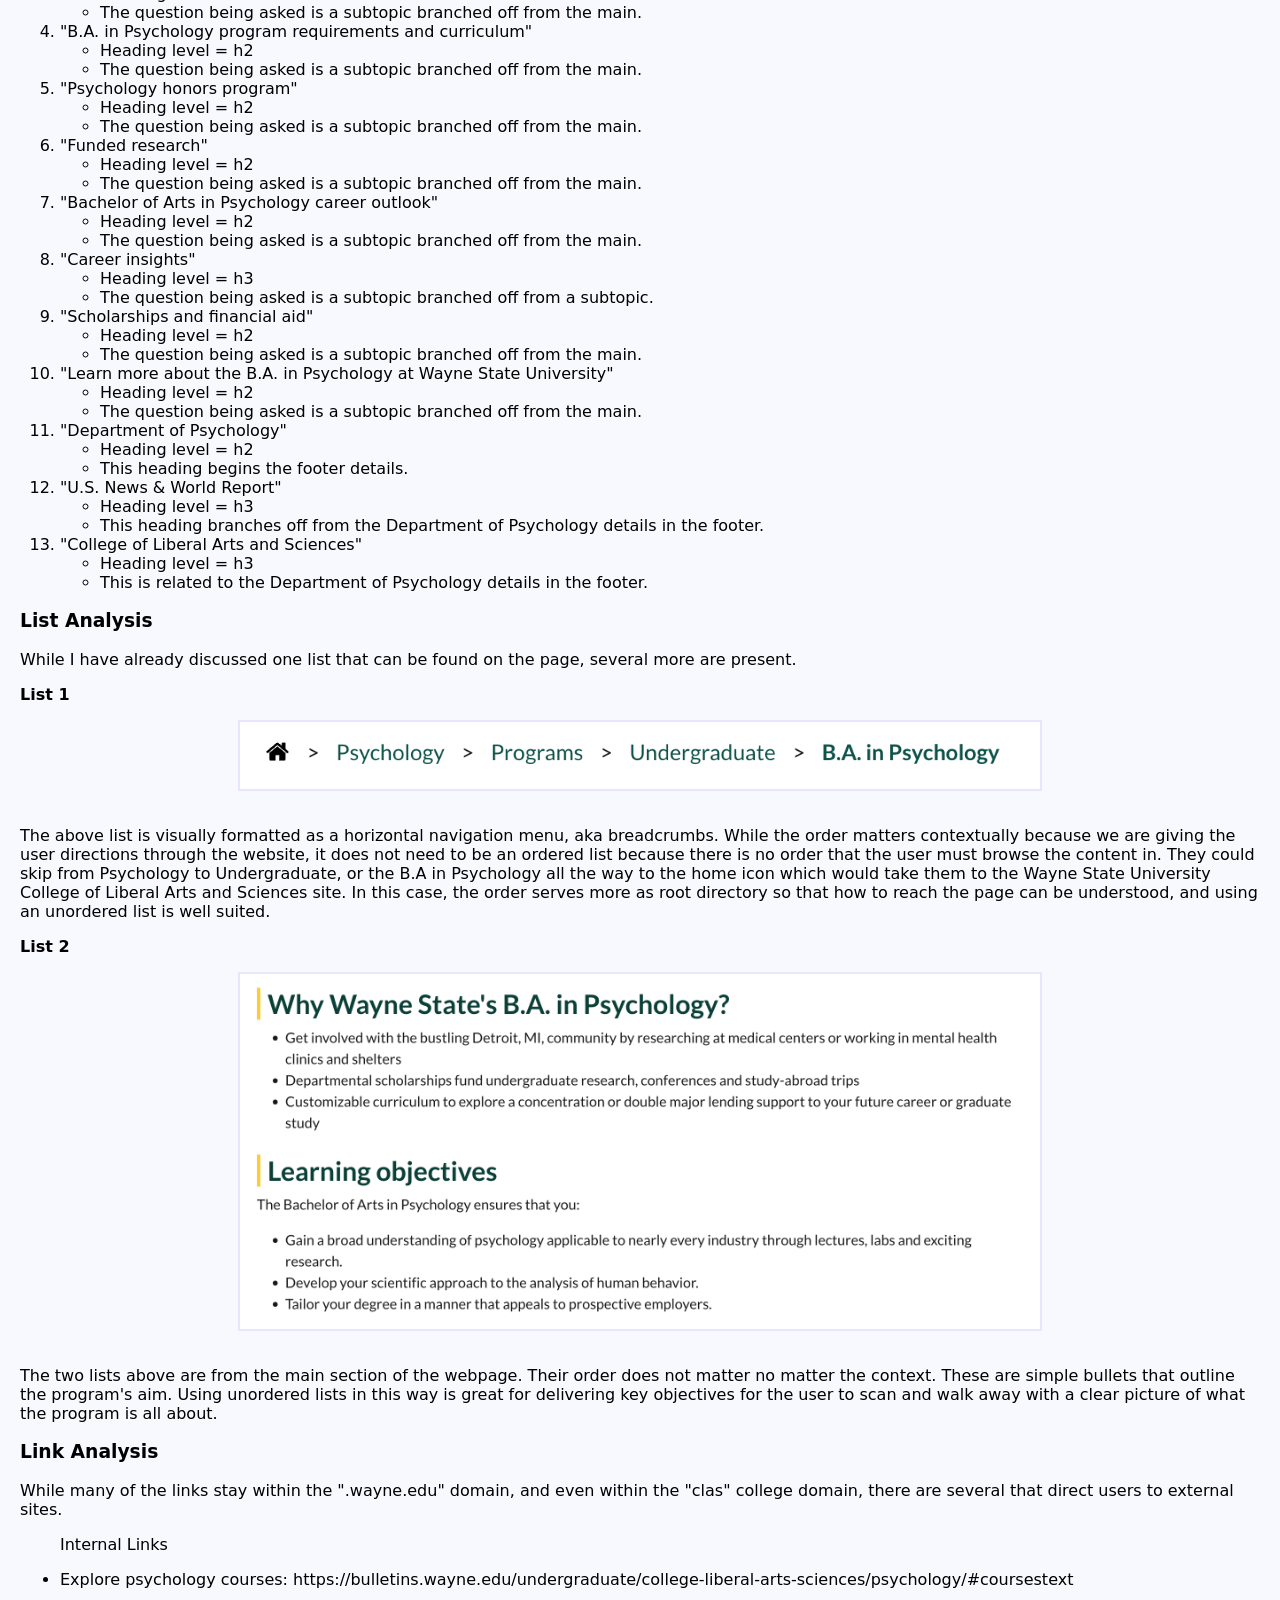
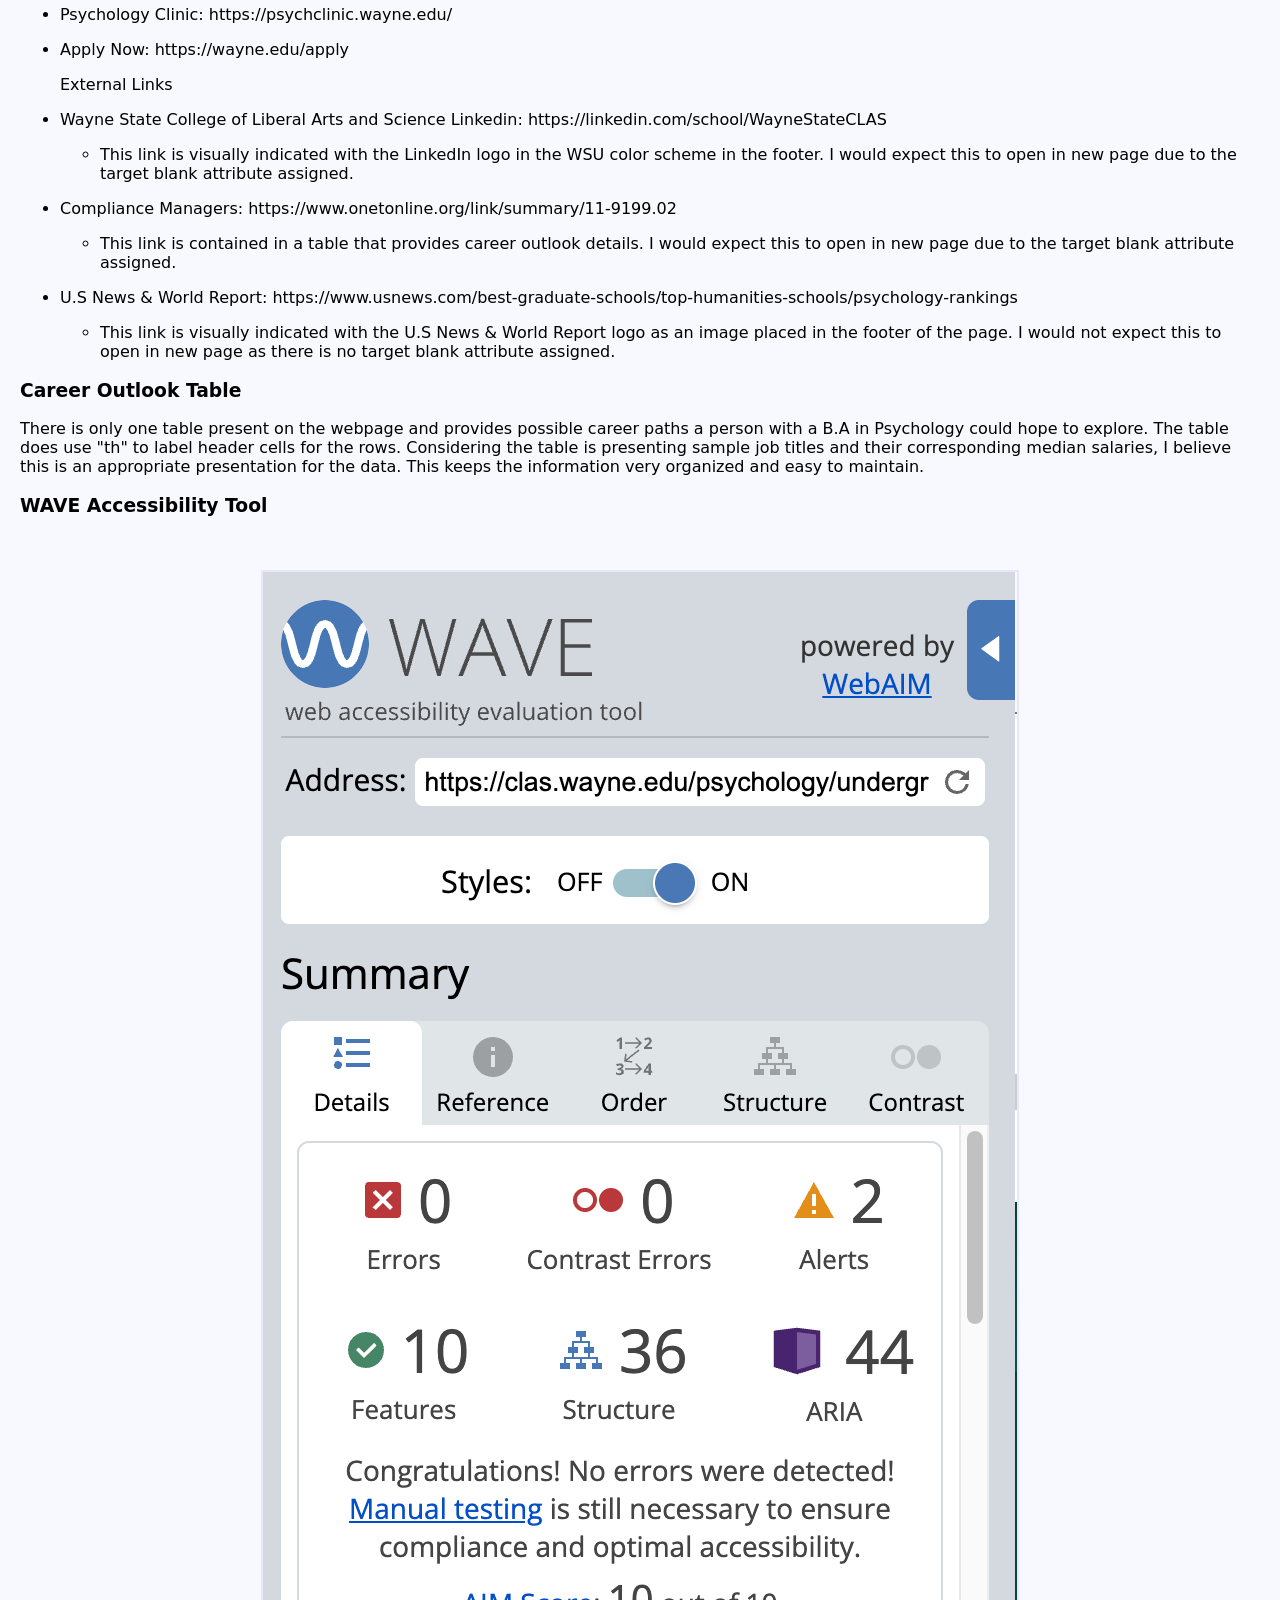
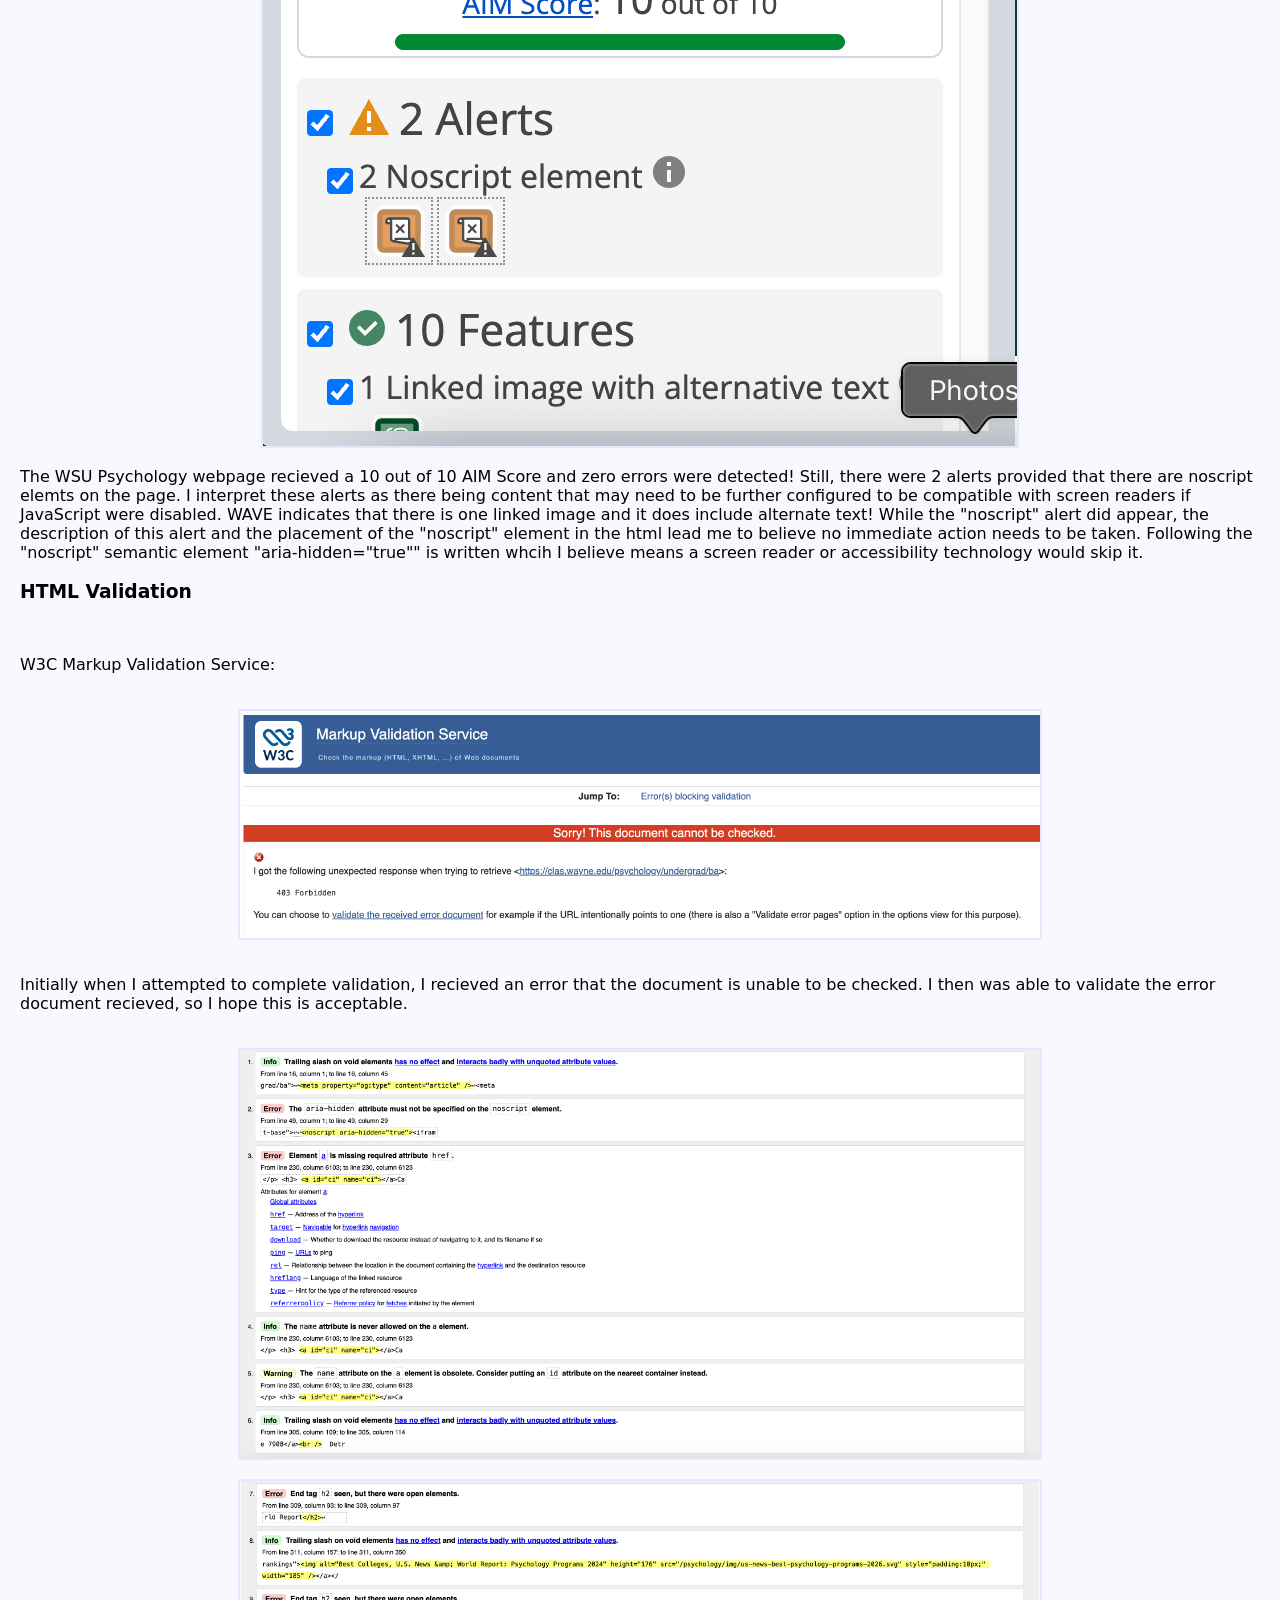
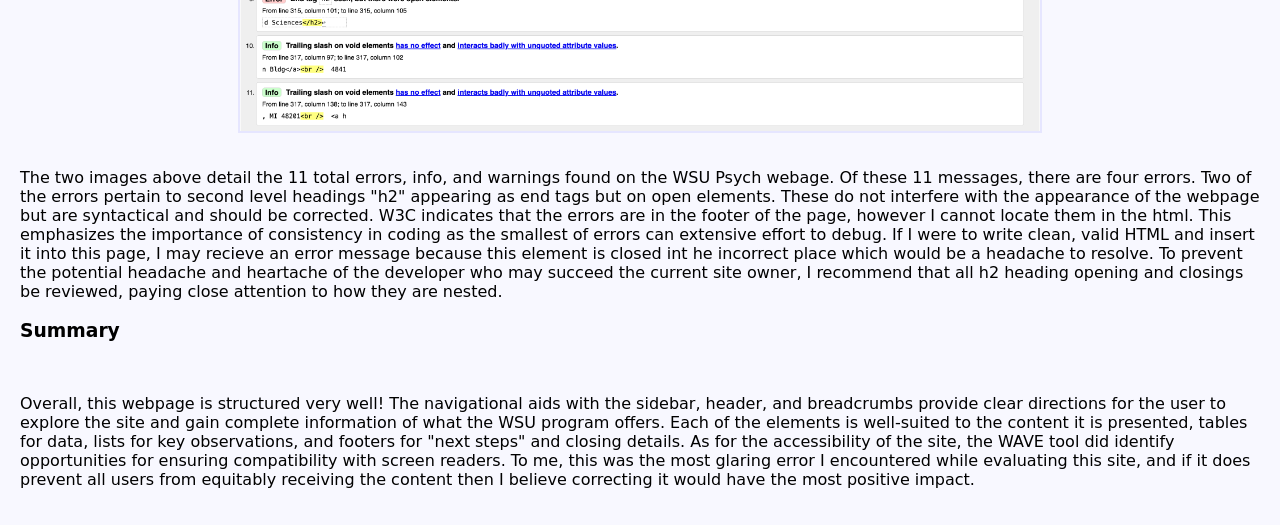
<file: research_report.html>
<!DOCTYPE html>
<html lang="en">
    <head>
        <title>An Analysis of WSU's BA in Psychology Webpage</title>
         <link rel="stylesheet" href="css/styles.css">
    </head>
    <body>
        <header>
                <h1>INF 6420: Research Report</h1>
                <h2>An Analysis of WSU's <a href="https://clas.wayne.edu/psychology/undergrad/ba">BA in Psychology</a> Webpage</h2>
                <strong>Christina Feiner</strong>
                <hr>
        </header>
        <main>
            
            <ul>
                <li><a href="#Page-Selection">Jump To Page Selection</a></li>
                <li><a href="#Section-By-Section">Jump To Main Section</a></li>
                <li><a href="#Heading-Hierarchy">Jump To Heading Section</a></li>
                <li><a href="#Lists">Jump To List Section</a></li>
                <li><a href="#Links">Jump To Link Section</a></li>
                <li><a href="#Tables">Jump To Table Section</a></li>
                <li><a href="#Accessibility">Jump To Accessibility Section</a></li>
                <li><a href="#Validation">Jump To Validation Section</a></li>
                <li><a href="#Summary">Jump To Summary Section</a></li>

            </ul>
            <section id="Page-Selection">
                <h3>Page Selection</h3>
        
            <p> As seen on my <a href="https://inf-6420-sp26.github.io/resume-chfe-le/resume/">resume</a> webage, in undergrad at Michigan I double majored in Psychology, and Women's Studies.
               While I visited both pages, I ultimately felt the Psychology page has more content and meets the requirements of this assignment a bit better.
               The webpage has a clear header containing the Wayne State logo and program department name. <!---IMAGE-->
               Footer with avenues for connecting with the school for the latest updates and happenings. <!---IMAGE-->
               Several list itmes, both ordered and ordered, with some containng links. <!---IMAGE-->
               There is am image on the pain as well as several heading visible heading levels. <!---IMAGE(S)-->
            </p>
            </section>
            <section id="Section-By-Section">
                <h3>Section-by-Section Analysis</h3>
         
                    <h4>Site Header</h4>
                    <img src="research_report/images/Header_Psych.png" alt="Wayne State University Psychology program webpage header" width="1400" height="200"><br>
                <code>&lt;header&gt;</code>
                <p>This element would be marked up by using the "header" html element.
                Using header is appropriate because the content presented here introduces the program, provides the Wayne State University branding, and gives navigational cues for the user to explore further. 
                I also noticed that the header is frozen at the top of the page; as you scroll through the main content you are always reminded of what site you are viewing and have easy access to links related to the program. 
                This is very important considering the University has several programs and each page has a similar theme, this allows for an extra distinction.</p> <br>
                  
                  
                     <h4>Degree Details</h4>
                     <img src="research_report/images/Nav_List_Psych.png" alt="Wayne State University Psychology degree options list" width="1000" height="1200"><br>
                <code>&lt;nav&gt;</code>
                <p>This element would be marked up by using the "nav" html element as the page menu can be used to navigate through the program's content.
                By using the navigation element we can wrap all key links for browsing a page in one block for ease of use. 
                This page menu also adapts dynamically based on what page the user is viewing which assist in locating relevant information.</p> <br>
                
                    
                     <h4>Program Images</h4>
                     <img src="research_report/images/Image_Psych.png" alt="Wayne State University Psychology landing image"><br>
                <code>&lt;main&gt;</code>
                <p>This element would be marked up by using the "main" html element as the begins the page's core content.
                The image is actually a carousel or gallery of images that welcome the user to the page and advertises the program by showcasing student successes.
                Placing it in main keeps the branding of the site clean while adding a responsive element for the user to visually engage with.</p>  <br>
                 
                     <h4>Site Footer</h4>
                     <img src="research_report/images/Footer_Psych.png" alt="Wayne State University Psychology program webpage footer" width="1400" height="350">
                <code>&lt;footer&gt;</code>
                <p>This element would be marked up by using the "footer" html element as the can be found at the bottom of the webpage, indicating the end.
                Unlike the header of the page that is frozen to the top and scrolls with you, the footer element is anchored to the bottom. 
                This makes it easy for the user to understand that the page has ended and digest the contact information present in the element.</p>
            
        <br>
        </section>
        <section id = "Heading-Hierarchy">
            <h3>Heading Hierarchy Analysis</h3>
            <p>There are several headings present on the WSU Psychology page. The are as follows:</p>
            <ol>
                <li>"Bachelor of Arts in Psychology"</li>
                    <ul><li>Heading level = h1</li></ul>
                    <ul><li>The title of the degree program is the main subject of the whole webpage, defines the most imporant section, and is justifiably the main header</li></ul>
                <li>"Why Wayne State's B.A. in Psychology?"</li>
                    <ul><li>Heading level = h2</li></ul>
                    <ul><li>The question being asked is a subtopic branched off from the main.</li></ul>
                <li>"Learning objectives"</li>
                    <ul><li>Heading level = h2</li></ul>
                    <ul><li>The question being asked is a subtopic branched off from the main.</li></ul>
                <li>"B.A. in Psychology program requirements and curriculum"</li>
                    <ul><li>Heading level = h2</li></ul>
                    <ul><li>The question being asked is a subtopic branched off from the main.</li></ul>
                <li>"Psychology honors program"</li>
                    <ul><li>Heading level = h2</li></ul>
                    <ul><li>The question being asked is a subtopic branched off from the main.</li></ul>
                <li>"Funded research"</li>
                    <ul><li>Heading level = h2</li></ul>
                    <ul><li>The question being asked is a subtopic branched off from the main.</li></ul>
                <li>"Bachelor of Arts in Psychology career outlook"</li>
                    <ul><li>Heading level = h2</li></ul>
                    <ul><li>The question being asked is a subtopic branched off from the main.</li></ul>
                <li>"Career insights"</li>
                    <ul><li>Heading level = h3</li></ul>
                    <ul><li>The question being asked is a subtopic branched off from a subtopic.</li></ul>
                <li>"Scholarships and financial aid"</li>
                    <ul><li>Heading level = h2</li></ul>
                    <ul><li>The question being asked is a subtopic branched off from the main.</li></ul>
                <li>"Learn more about the B.A. in Psychology at Wayne State University"</li>
                    <ul><li>Heading level = h2</li></ul>
                    <ul><li>The question being asked is a subtopic branched off from the main.</li></ul>
                <li>"Department of Psychology"</li>
                    <ul><li>Heading level = h2</li></ul>
                    <ul><li>This heading begins the footer details.</li></ul>
                <li>"U.S. News & World Report"</li>
                    <ul><li>Heading level = h3</li></ul>
                    <ul><li>This heading branches off from the Department of Psychology details in the footer.</li></ul>
                <li>"College of Liberal Arts and Sciences"</li>
                    <ul><li>Heading level = h3</li></ul>
                    <ul><li>This is related to the Department of Psychology details in the footer.</li></ul><!---TBH these last two heading levels dont make much sense to me. Not sure-->
            </ol>
        </section>
        <section id = "Lists">
            <h3>List Analysis</h3>
            <p>While I have already discussed one list that can be found on the page, several more are present.</p>
                
            <p><strong>List 1</strong></p>

            <img src = "research_report/images/Nav_Breadcrumbs_Psych.png" alt = "Wayne State University Psychology webpage navigation breadcrumbs"><br>

                   <p>The above list is visually formatted as a horizontal navigation menu, aka breadcrumbs. While the order matters contextually because we are giving the user directions through the website, it does not need to be an ordered list because there is no order that the user must browse the content in.
                    They could skip from Psychology to Undergraduate, or the B.A in Psychology all the way to the home icon which would take them to the Wayne State University College of Liberal Arts and Sciences site.
                    In this case, the order serves more as root directory so that how to reach the page can be understood, and using an unordered list is well suited.</p>
                    
               
            <p><strong>List 2</strong></p>
            <img src = "research_report/images/List_Items_Psych.png" alt="Wayne State University Psychology webpage main section list items"><br>
            
                    <p>The two lists above are from the main section of the webpage. Their order does not matter no matter the context. These are simple bullets that outline the program's aim. 
                    Using unordered lists in this way is great for delivering key objectives for the user to scan and walk away with a clear picture of what the program is all about.</p>
                    
        </section>
        <section id="Links">
            <h3>Link Analysis</h3>
            <p>While many of the links stay within the ".wayne.edu" domain, and even within the "clas" college domain, there are several that direct users to external sites.</p>
            <ul>
                <p>Internal Links</p>
                <li>
                    <p>Explore psychology courses: https://bulletins.wayne.edu/undergraduate/college-liberal-arts-sciences/psychology/#coursestext</p>
                </li>
                <li>
                    <p>Psychology Clinic: https://psychclinic.wayne.edu/</p>
                </li>
                <li>
                    <p>Apply Now: https://wayne.edu/apply</p>
                </li>
            </ul>
            <ul>
                <p>External Links</p>
                <li>
                   <p>Wayne State College of Liberal Arts and Science Linkedin: https://linkedin.com/school/WayneStateCLAS</p> 
                   <ul><li>This link is visually indicated with the LinkedIn logo in the WSU color scheme in the footer. I would expect this to open in new page due to the target blank attribute assigned. </li></ul>
                </li>
                <li>
                    <p>Compliance Managers: https://www.onetonline.org/link/summary/11-9199.02</p>
                    <ul><li>This link is contained in a table that provides career outlook details. I would expect this to open in new page due to the target blank attribute assigned. </li></ul>
                </li>
                <li>
                    <p>U.S News & World Report: https://www.usnews.com/best-graduate-schools/top-humanities-schools/psychology-rankings</p>
                    <ul><li>This link is visually indicated with the U.S News & World Report logo as an image placed in the footer of the page. I would not expect this to open in new page as there is no target blank attribute assigned. </li></ul>
                </li>
            </ul>
        </section>
        <section id="Tables">
            <h3>Career Outlook Table</h3>
            <p>
                There is only one table present on the webpage and provides possible career paths a person with a B.A in Psychology could hope to explore. 
                The table does use "th" to label header cells for the rows.
                Considering the table is presenting sample job titles and their corresponding median salaries, I believe this is an appropriate presentation for the data. This keeps the information very organized and easy to maintain.
            </p>
        </section>
        <section id="Accessibility">
            <h3>WAVE Accessibility Tool</h3><br>
            <p>
                <img src="research_report/images/WAVE_Psych.png" alt="Website Accessibility Evaluation Tool results"><br>
                The WSU Psychology webpage recieved a 10 out of 10 AIM Score and zero errors were detected! Still, there were 2 alerts provided that there are noscript elemts on the page. 
                I interpret these alerts as there being content that may need to be further configured to be compatible with screen readers if JavaScript were disabled.
                WAVE indicates that there is one linked image and it does include alternate text!
                While the "noscript" alert did appear, the description of this alert and the placement of the "noscript" element in the html lead me to believe no immediate action needs to be taken. 
                Following the "noscript" semantic element "aria-hidden="true"" is written whcih I believe means a screen reader or accessibility technology would skip it. 
        </section>
        <section id="Validation">
            <h3>HTML Validation</h3><br>
            <p>
                W3C Markup Validation Service:</p><br>
                <img src="research_report/images/W3C_Psych.png" alt="World Wide Web Markup Validation Service error"><br>

                <p>Initially when I attempted to complete validation, I recieved an error that the document is unable to be checked. I then was able to validate the error document recieved, so I hope this is acceptable.</p>
                <br>
                <img src="research_report/images/W3C_2_Psych.png" alt="Part one of World Wide Web Markup Validation Service results"><br>
                <img src="research_report/images/W3C_3_Psych.png" alt="Part two of World Wide Web Markup Validation Service results"><br>
                
                <p>The two images above detail the 11 total errors, info, and warnings found on the WSU Psych webage. Of these 11 messages, there are four errors. 
                Two of the errors pertain to second level headings "h2" appearing as end tags but on open elements. These do not interfere with the appearance of the webpage but are syntactical and should be corrected.
                W3C indicates that the errors are in the footer of the page, however I cannot locate them in the html. This emphasizes the importance of consistency in coding as the smallest of errors can extensive effort to debug. 
                If I were to write clean, valid HTML and insert it into this page, I may recieve an error message because this element is closed int he incorrect place which would be a headache to resolve.
                To prevent the potential headache and heartache of the developer who may succeed the current site owner, I recommend that all h2 heading opening and closings be reviewed, paying close attention to how they are nested.
                </p>
        </section>
        <section id="Summary">
            <h3>Summary</h3><br>
            <p>
                Overall, this webpage is structured very well! The navigational aids with the sidebar, header, and breadcrumbs provide clear directions for the user to explore the site and gain complete information of what the WSU program offers.
                Each of the elements is well-suited to the content it is presented, tables for data, lists for key observations, and footers for "next steps" and closing details. As for the accessibility of the site, the WAVE tool did identify opportunities for ensuring compatibility with screen readers. 
                To me, this was the most glaring error I encountered while evaluating this site, and if it does prevent all users from equitably receiving the content then I believe correcting it would have the most positive impact.
            </p>
        </section>
        </main>

<footer>

</footer>

    </body>
</file>
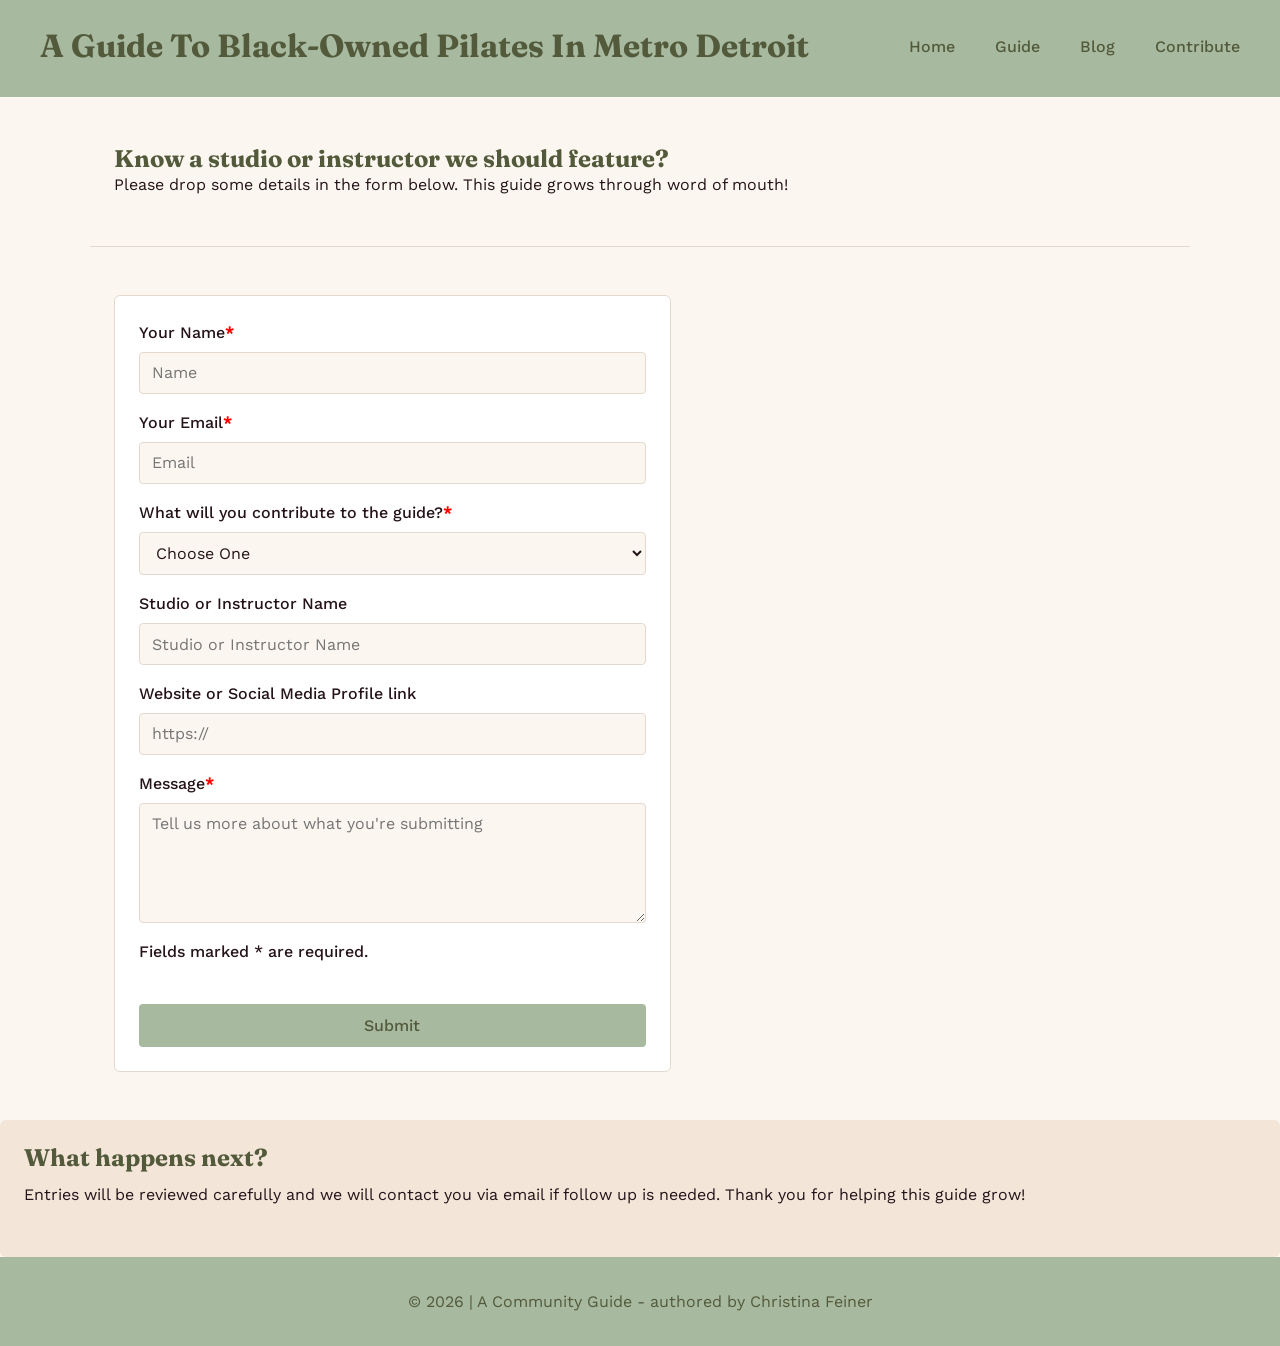
<file: Project_3/contact.html>
<!DOCTYPE html>
<html lang="en">
<head>
    <meta charset="UTF-8">
    <meta name="viewport" content="width=device-width, initial-scale=1.0">
    <title>Detroit Area Black-Owned Pilates</title><!--might change to black led-->
    <link rel="stylesheet" href="styles.css">
</head>

<body>
        <div>
            <header class="site-header">
                <div class="nav-wrap">
                <h1 class="site-title">A Guide To Black-Owned Pilates In Metro Detroit</h1>
                <nav class="main-navigation"> 
                    <ul>
                        <li><a href="index.html">Home</a></li>
                        <li><a href="guide.html">Guide</a></li>
                        <li><a href="resources.html">Blog</a></li>
                        <li><a href="contact.html">Contribute</a></li>
                    </ul>
                </nav>
                </div>
            </header>
        </div>
    <main>
        <section class = "growth"> <!---WHAT IS THIS??-->
            <div class="container"> <!--WHERE DOES THIS DIV END?? -->
            <h1>Know a studio or instructor we should feature?</h1>
            <p>Please drop some details in the form below. This guide grows through word of mouth!</p>
            
        </section>
        <section class = "container">
            <div class="form-layout">
            <form>
                <div class="field">
                    <label for="Name">Your Name<span class="required">*</span></label>
                    <input type="text" id="name" name="name" required autocomplete="name" placeholder="Name">
                </div>
                <div class="field">
                    <label for="email">Your Email<span class="required">*</span></label>
                    <input type="email" id="email" name="email" required autocomplete="email" placeholder="Email">
                </div>
                <div class="field">
                    <label for="reason">What will you contribute to the guide?<span class="required">*</span></label>
                    <select id="reason" name="reason" required>
                        <option value="" selected disabled>Choose One</option>
                        <option value="studio">Suggest a studio</option>
                        <option value="instructor">Suggest an instructor</option>
                        <option value="correction">Correct existing info</option>
                        <option value="other">Something else</option>
                    </select>
                </div>
                <div class="field">
                    <label for="studio-name">Studio or Instructor Name</label>
                    <input type="text" name="studio-name" id="studio-name" autocomplete="off" placeholder="Studio or Instructor Name">
                </div>
                <div class="field">
                    <label for="link">Website or Social Media Profile link</label>
                    <input type="url" name="link" id="link" placeholder="https://">
                </div>
                <div class="field">
                    <label for="message">Message<span class="required">*</span></label>
                    <textarea id="message" name="message" required placeholder="Tell us more about what you're submitting"></textarea>
                </div>
                <p class="form-note">Fields marked <span class="required">*</span> are required.</p>
                <button type="submit" class="btn">Submit</button>
            </form>
            </div>
        </section>
        <aside class= "side-note">
            <h2>What happens next?</h2>
            <p>Entries will be reviewed carefully and we will contact you via email if follow up is needed. Thank you for helping this guide grow!</p><br>
        </aside>
        </div>
    </main>
</body>
<footer class="site-footer">© 2026 | A Community Guide - authored by Christina Feiner</footer>
</html>
</file>
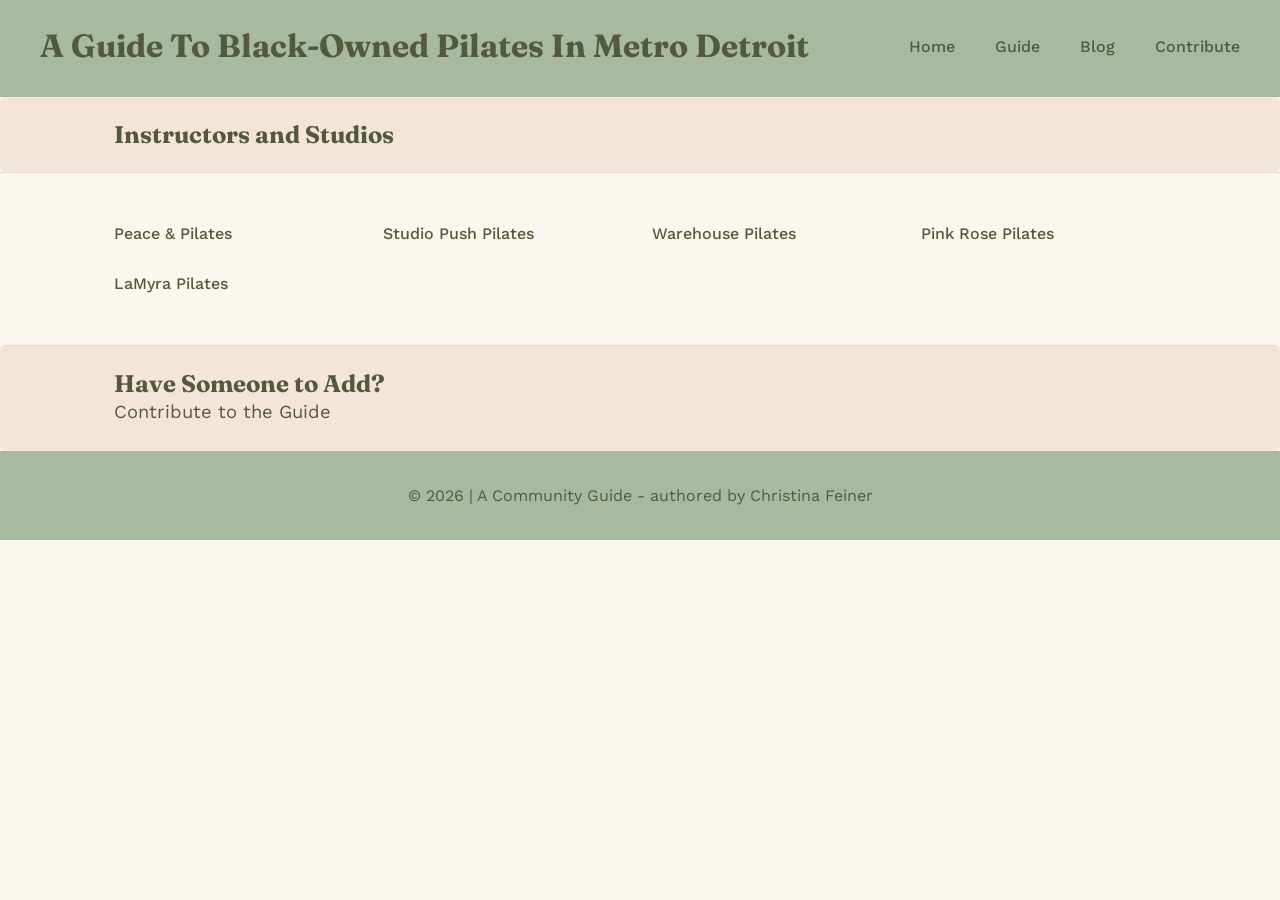
<file: Project_3/guide.html>
<!---for this I'm envisioning horizontal boxes with the location/business name and 3 bullet points. Location, Studio or Instructor, Year Founded.
For now the tiles will show this info, hovering will bring up a quick take on the item, then clicking will take you to the page.-->
<!DOCTYPE html>
<html lang="en">
<head>
    <meta charset="UTF-8">
    <meta name="viewport" content="width=device-width, initial-scale=1.0">
    <title>Detroit Area Black-Owned Pilates</title><!--might change to black led-->
    <link rel="stylesheet" href="styles.css">
</head>

<body>
        <div>
            <header class="site-header">
                <div class="nav-wrap">
                <h1 class="site-title">A Guide To Black-Owned Pilates In Metro Detroit</h1>
                <nav class="main-navigation"> 
                    <ul>
                        <li><a href="index.html">Home</a></li>
                        <li><a href="guide.html">Guide</a></li>
                        <li><a href="resources.html">Blog</a></li>
                        <li><a href="contact.html">Contribute</a></li>
                    </ul>
                </nav>
                </div>
            </header>
        </div>
    <main>
        <section class="guide-title">
            <div class="container">
                <h2>Instructors and Studios</h2>
            </div>
        </section>
        <section class="studios-instructors">
            <div class="container">
                <ul>
                <li><a href="https://www.peaceandpilatesstudio.com/">Peace & Pilates</a>
                    <ul>
                        <li>City: Detroit, MI</li>
                        <li>Type: Studio</li>
                        <li>Founded: 2024</li>
                    </ul></li>
                <li><a href="https://www.studiopushpilates.com/">Studio Push Pilates</a>
                    <ul>
                        <li>City: Ferndale, MI</li>
                        <li>Type: Studio</li>
                        <li>Founded: 2024</li>
                    </ul></li>
                <li><a href="https://warehousepilates.com/">Warehouse Pilates</a>
                    <ul>
                        <li>City: Multiple</li>
                        <li>Type: Studio</li>
                        <li>Founded: 2016</li>
                    </ul></li>
                <li><a href="https://pinkrosepilates.com/">Pink Rose Pilates</a>
                    <ul>
                        <li>City: Multiple</li>
                        <li>Type: Instructor</li>
                        <li>Founded: 2024</li>
                    </ul></li>
                <li><a href="https://www.lamyrapilates.com/">LaMyra Pilates</a>
                    <ul>
                        <li>City: Birmingham, MI</li>
                        <li>Type: Instructor</li>
                        <li>Founded: 2020</li>
                    </ul></li>
                </ul>
            </div>
        </section>
        <section class="contribute">
            <div class="container">
                <h2>Have Someone to Add?</h2>
                <!--### CONSIDER ADDING TAGS HERE-->
                <p><a href="contact.html">Contribute to the Guide</a></p>
            </div>
        </section>

    </main>
</body>
<footer class="site-footer">© 2026 | A Community Guide - authored by Christina Feiner</footer>
</html>
</file>
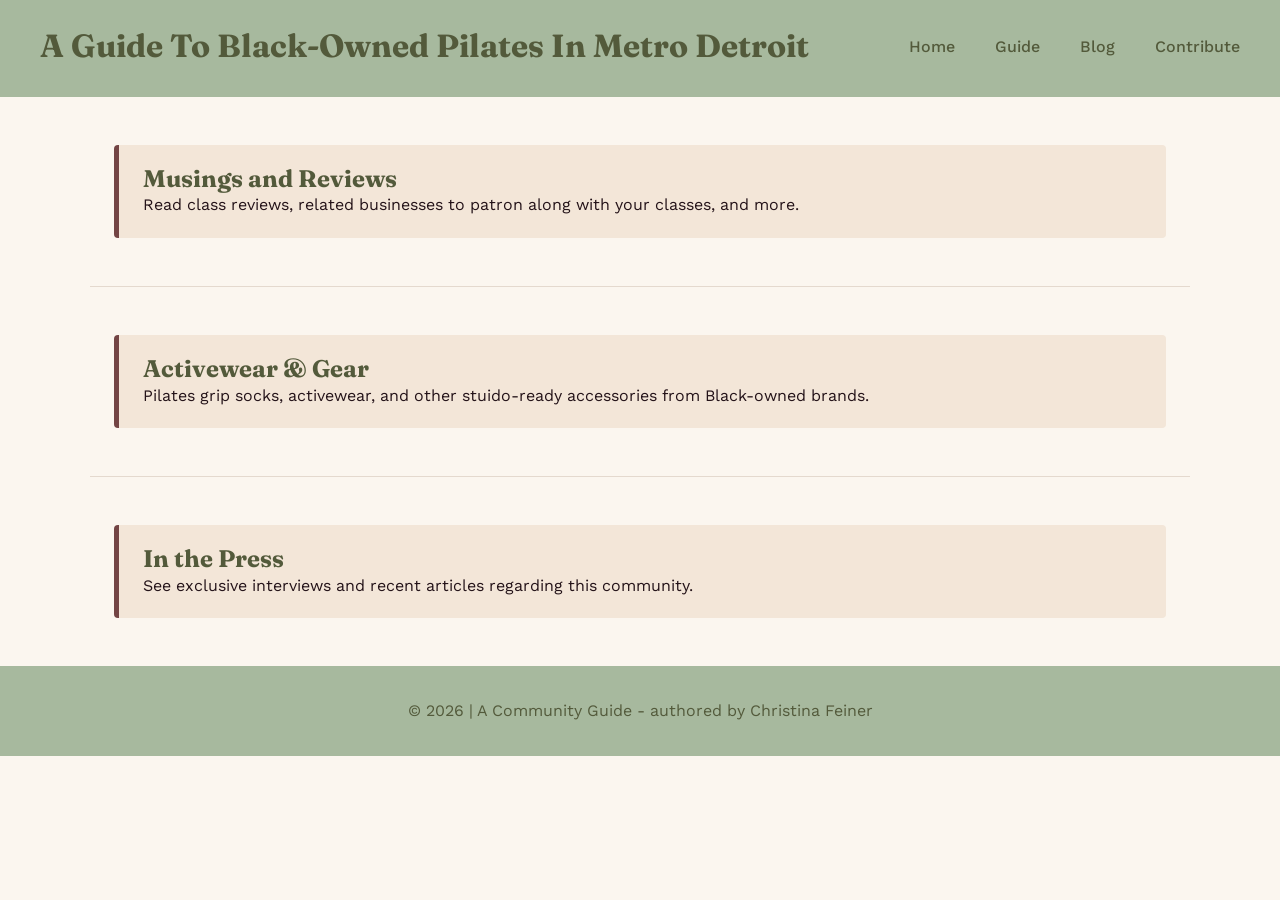
<file: Project_3/resources.html>
<!DOCTYPE html>
<html lang="en">
<head>
    <meta charset="UTF-8">
    <meta name="viewport" content="width=device-width, initial-scale=1.0">
    <title>Detroit Area Black-Owned Pilates</title><!--might change to black led-->
    <link rel="stylesheet" href="styles.css">
</head>

<body>
        <div>
            <header class="site-header">
                <div class="nav-wrap">
                <h1 class="site-title">A Guide To Black-Owned Pilates In Metro Detroit</h1>
                <nav class="main-navigation"> 
                    <ul>
                        <li><a href="index.html">Home</a></li>
                        <li><a href="guide.html">Guide</a></li>
                        <li><a href="resources.html">Blog</a></li>
                        <li><a href="contact.html">Contribute</a></li>
                    </ul>
                </nav>
                </div>
            </header>
        </div>
    <main>
        <section class="container" id="blog">
            <div class="resource-card">
                <h1>Musings and Reviews</h1>
                <p>Read class reviews, related businesses to patron along with your classes, and more.</p>
            </div>
        </section> 
        <section class="container" id="activewear">
            <div class="resource-card">
                <h1>Activewear & Gear</h1>
                <p>Pilates grip socks, activewear, and other stuido-ready accessories from Black-owned brands.</p>
                <!-- here would be blog post cards with the content inside -->
            </div>
        </section>
        <section class="container" id="media">
            <div class="resource-card">
            <h1>In the Press</h1>
                <p>See exclusive interviews and recent articles regarding this community.</p>
                <!--IN THEORY THIS WOULD CONTAIN INTERVIEWS WITH LEADERS IN THE FIELD-->
            </div>
        </section> 
    </main>
</body>
<footer class="site-footer">© 2026 | A Community Guide - authored by Christina Feiner</footer>
</html>
</file>
<file: css/styles.css>
table, th, td {
  border: 1px solid black;
  border-collapse: collapse;
  padding: 5px;

}

body {font-family:system-ui, -apple-system, BlinkMacSystemFont, 'Segoe UI', Roboto, Oxygen, Ubuntu, Cantarell, 'Open Sans', 'Helvetica Neue', sans-serif;
      background-color: rgba(230, 230, 255,0.25);
      margin: 10px;
      padding: 10px;
}
img {
  max-width: 800px;
  height:auto;
  border: 2px solid rgba(230, 230, 255,1);
  display: block;
  margin: 0 auto;
}
/* I want to add the following style elements:
    *borders on pictures
    *sizing pictures appropriately
    *format jump to section
    *add background color
    *change font
  */
code {
  background-color: rgba(100, 100, 180, 0.15);
  color: #2a2a5a;
  font-family: monospace;
  padding: 2px 6px;
  border-radius: 4px;
  border: 1px solid rgba(100, 100, 180, 0.3);
}
</file>
<file: Project_1/css/styles.css>
table, th, td {
  border: 1px solid black;
  border-collapse: collapse;
  padding: 5px;

}

body {font-family:system-ui, -apple-system, BlinkMacSystemFont, 'Segoe UI', Roboto, Oxygen, Ubuntu, Cantarell, 'Open Sans', 'Helvetica Neue', sans-serif;
      background-color: rgba(230, 230, 255,0.25);
      margin: 10px;
      padding: 10px;
}
img {
  max-width: 800px;
  height:auto;
  border: 2px solid rgba(230, 230, 255,1);
  display: block;
  margin: 0 auto;
}
/* I want to add the following style elements:
    *borders on pictures
    *sizing pictures appropriately
    *format jump to section
    *add background color
    *change font
  */
code {
  background-color: rgba(100, 100, 180, 0.15);
  color: #2a2a5a;
  font-family: monospace;
  padding: 2px 6px;
  border-radius: 4px;
  border: 1px solid rgba(100, 100, 180, 0.3);
}
</file>
<file: Project_2/css/styles.css>
table, th, td {
  border: 1px solid black;
  border-collapse: collapse;
  padding: 5px;

}

body {font-family:system-ui, -apple-system, BlinkMacSystemFont, 'Segoe UI', Roboto, Oxygen, Ubuntu, Cantarell, 'Open Sans', 'Helvetica Neue', sans-serif;
      background-color: rgba(230, 230, 255,0.25);
      margin: 10px;
      padding: 10px;
}
img {
  max-width: 800px;
  height:auto;
  border: 2px solid rgba(230, 230, 255,1);
  display: block;
  margin: 0 auto;
}
/* I want to add the following style elements:
    *borders on pictures
    *sizing pictures appropriately
    *format jump to section
    *add background color
    *change font
  */
code {
  background-color: rgba(100, 100, 180, 0.15);
  color: #2a2a5a;
  font-family: monospace;
  padding: 2px 6px;
  border-radius: 4px;
  border: 1px solid rgba(100, 100, 180, 0.3);
}
</file>
<file: Project_3/styles.css>
/* import of the Fraunces font from the Google Font collection */
@import url('https://fonts.googleapis.com/css2?family=Fraunces:opsz,wght@9..144,400;9..144,600;9..144,700&family=Work+Sans:wght@400;500;600&display=swap');


/* creates css style elements as variables for use across the site */
:root {
--sage: #a7b99e; /* header and footer */
--peach: #f3e6d8; /* ribbons */
--forest-green: #535a3b; /* hover and contrast */ 
--gold: #be8a29; /*accent and highlights */ 
--rust: #734444; /*secondary accent */
--ivory: #fbf6ef; /* background */ 
--ink: #241319; /* text */

--font-display: 'Fraunces', Georgia, serif;
--font-body: 'Work Sans', -apple-system, sans-serif;

--max-width: 1100px;
}

/* universal selector used to set the box parameters for the site */
* {
    box-sizing: border-box;
    margin: 0;
    padding: 0;
}

/* styles body of all pages on the site */
body{
    font-family: var(--font-body);
    color: var(--ink);
    background:var(--ivory);
    line-height: 1.6;
}
/* styles all header levels on the site*/
h1, h2, h3 {
    font-family: var(--font-display);
    line-height: 1.15;
    color: var(--forest-green)
}

/* anchor tag, sets the color of all hyperlinks */
a {
    color: var(--forest-green)
}

/* first tag influences the mouse/hover for all hyperlinks but remainder are for the form on the contact page. */
a:focus-visible,
button:focus-visible,
input:focus-visible,
textarea:focus-visible {
    outline: 3px solid var(gold);
    outline-offset: 2px;
}

/* sets the properties of all images */
/*img {
    max-width: 100%;
    display: block;
}*/

/* sets the properties of all containers */ 
.container{
    max-width: var(--max-width);
    margin-inline: auto;
    padding-inline: 1.5rem;
}
/* -------------------------------------------------------------------------------- */
.site-header,
.site-title h1{
background: var(--sage);
color: var(--forest-green);
position: sticky;
top: 0;
z-index: 10;
}

/*CHECK PSUEDOSELECTOR NAME*/
.nav-wrap {
    display: flex;
    align-items: center;
    justify-content: space-between;
    padding-block: 1.75rem 2rem;
    padding-left: 2.5rem;
    flex-wrap: wrap;
    gap:1.5rem;
}


.main-navigation ul {
    list-style: none;
    display: flex;
    gap:2.5rem;
    padding-right:2.5rem;
}

.main-navigation a{
    color:var(--forest-green);
    text-decoration: none;
    font-weight: 500;
    font-size: 1rem;
    padding-block: 0.25rem;
    border-bottom: 2.5px solid transparent;
    /*transition: border-color 0.2s ease;*/ /*REMOVE??*/
}

.main-navigation a:hover,
.main-navigation a[aria-current="page"] {
    border-bottom-color: var(--gold);
}

.about {
    background:linear-gradient(110deg, var(--sage) 0%, var(--peach) 20%, var(--sage) 100%); /*HATE THIS*/
    color: var(--forest-green);
    padding-block: 2rem 3rem;
}

.about h2 {
    color: var(--forest-green);
    font-size: clamp(2rem,5vw,3.25rem);
    max-width: 20ch;
}

.about p {
    margin-top: 1rem;
    max-width: 55ch;
    font-size: 1.1rem;
    color: var(--forest-green) /* CHANGE */
}
    
.banner {
    margin-top: 1rem;
    margin-bottom: 1rem;
    width: 100%;
    height: 192px;
    overflow: hidden;
}
.banner img{
    width: 100%;
    height: 100%;
    object-fit: cover;
}
/* -------------------------------------------------------------------------------- */
.btn {
    display: inline-block;
    background: var(--sage);
    color: var(--forest-green);
    font-weight: 500;
    text-decoration: none;
    padding: 0.75rem 1.5rem;
    border-color: var(gold); /* NOT APPEARING */
    border-width: 1px; /* NOT APPEARING */
    border-radius: 4px;
    margin-top: 1.5rem;
    border: none;
    font-family: var(--font-body);
    font-size: 1rem;
    cursor: pointer;
    transition: transform 0.15s ease, background 0.15s ease;
}
.btn:hover {
    background:#be8a29;
    transform: translateY(-1px);
}

/* -------------------------------------------------------------------------------- */
main section {
    padding-block: 3rem;
}

main section + section {
    border-top: 1px solid #E4D9CE;
}

/* -------------------------------------------------------------------------------- */
/*.card-navigation {
    display: grid;
    grid-template-columns: repeat(3,1fr);
    gap: 1.5rem;
}
.card ul {
    background: #fff;
    border: 1px solid #E4D9CE;
    border-radius: 6px;
    padding: 1.5 rem;
    display: flex;
    flex-direction: column;
    gap: 0.6rem;
}
.card a {
    margin-top: auto;
    font-weight:400;
    font-size: 1rem;
    color: var(--forest-green)
}*/

.card-grid {
    list-style: none;
    display: flex;
    gap: 1.5rem;
    flex-wrap: wrap;
}

.card {
    flex: 1 1 220px;
    background: var(--peach);
    border: 1px solid var(--rust);
    border-radius: 6px;
    padding: 2rem 1.5rem;
    text-align: center;
}

.card a {
    display: block;
    font-weight: 500;
    text-decoration: none;
    color: var(--forest-green)
}

/* ------------------------------------------------------------------------------------ */

.resource-card {
    background: var(--peach);
    border-left: 5px solid var(--rust);
    padding: 1.25rem 1.5rem;
    border-radius: 4px;
    

}

.resource-card:hover {
    border-left: 5px solid var(--gold);
    transform: translateY(-2px)
}

/* ------------------------------------------------------------------------------------ */
.studios-instructors ul{
    list-style: none;
    
}
.studios-instructors > .container > ul{
    display: grid;
    grid-template-columns: repeat(auto-fill, minmax(220px, 1fr));
    gap: 1.5rem;
}

.studios-instructors > .container > ul >li:hover {
    background: var(--peach);
    box-shadow: 0 6px 16px rgba(0,0,0,0.12);
}

.studios-instructors li > a{
    font-weight: 500;
    text-decoration: none;
    color: var(--forest-green)
}

.studios-instructors li > a::after {
    content: "";
    position: relative;
    inset: 0;
}

.studios-instructors li > ul {
    max-height: 0;
    overflow: hidden;
    opacity: 0;
    margin-top: 0;
    font-size: 1rem;
    color: #6b5560;
    transition: max-height 0.25s ease, opacity 0.2s ease, margin-top 0.2s ease;
}

.studios-instructors li:hover > ul,
.studios-instructors li:focus-within > ul {
    max-height: 200px;
    opacity: 1;
    margin-top: 0.75rem;
}
.guide-title {
    background: var(--peach);
    border-radius: 6px;
    padding: 1.5rem;
}
.contribute {
    background: var(--peach);
    border-radius: 6px;
    padding: 1.5rem;
}

.contribute a {
    text-decoration: none;
    font-weight: 400;
    font-size: 1.15rem;
}
/* ------------------------------------------------------------------------------------ */
.form-layout {
    display: grid;
    grid-template-columns: 1.1fr 0.9fr;
    gap: 2.5rem;
    align-items: start;
}

form {
    display: flex;
    flex-direction: column;
    gap: 1rem;
    background: #fff; /* CHANGE */
    padding: 1.5rem;
    border: 1px solid #E4D9CE;
    border-radius: 6px;
}

.field {
    display: flex;
    flex-direction: column;
    gap:0.4rem;
}

label {
    font-weight: 500;
    font-size: 1rem;
    color: var(--ink)
}

label .required {
    color: red;
    font-weight: 700;
}

input,
select,
textarea {
    font-family: var(--font-body);
    font-size: 1rem;
    padding: 0.65rem 0.75rem;
    border: 1px solid #E4D9CE;
    border-radius: 4px;
    background: var(--ivory);
    color: var(--ink);
}

textarea {
    resize:vertical;
    min-height: 120px
}

.form-note {
    font-size: 1rem;
    font-weight: 500;
    color: var(--ink);
}

.side-note {
    background: var(--peach);
    border-radius: 6px;
    padding: 1.5rem;
}

.side-note h2 {
    font-size: 1.5rem;
    margin-bottom: 0.6rem;
}

.side-note p + p {
    margin-top: 0.75rem;
}

/* ------------------------------------------------------------------------------------ */
.site-footer {
    background: var(--sage);
    color: var(--forest-green);
    padding-block: 2rem;
    font-size: 1rem;
    text-align: center;
}

/* ------------------------------------------------------------------------------------ */
@media (max-width:700px) {
    .nav-wrap{
        flex-direction: column;
        align-items:flex-start;
    }
    .main-nav ul{
        gap:1.25rem;
        flex-wrap: wrap;
    }
    .about {
        padding-block: 2.5rem 2 rem;
    }
    .card-grid {
        grid-template-columns: 1fr;
    }
    .resource-grid {
        grid-template-columns: 1fr;
    }
    .form-layout {
        grid-template-columns: 1fr;
    }
}
</file>
